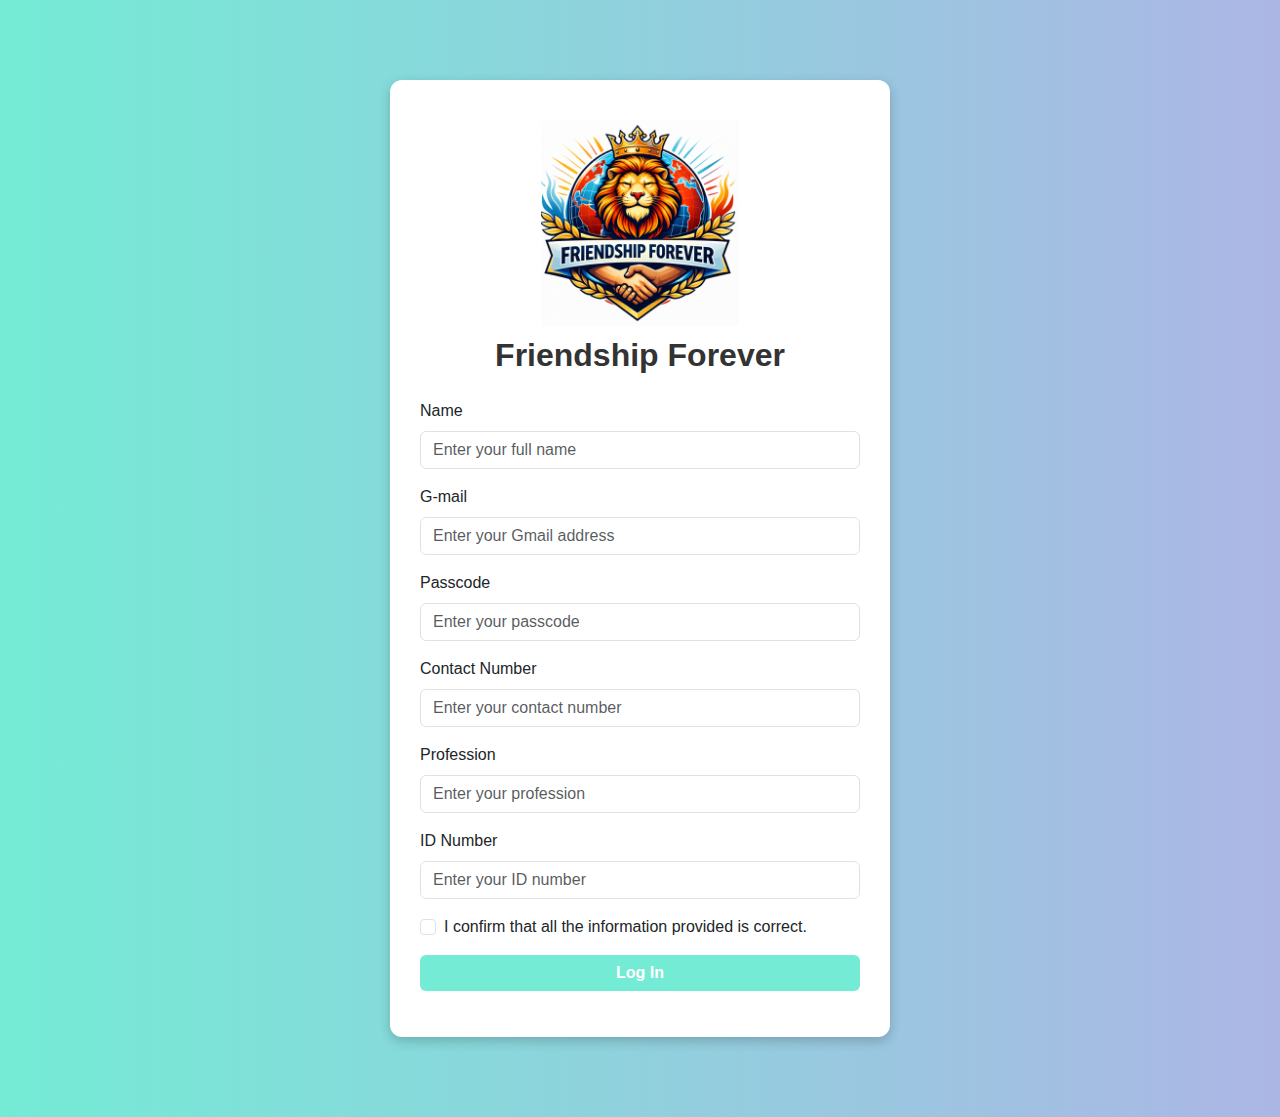
<file: index.html>
<!DOCTYPE html>
<html lang="en">
<head>
  <meta charset="UTF-8">
  <meta name="viewport" content="width=device-width, initial-scale=1">
  <title>Friendship Forever - Login</title>
  <!-- Bootstrap CSS -->
  <link href="https://cdn.jsdelivr.net/npm/bootstrap@5.3.2/dist/css/bootstrap.min.css" rel="stylesheet">
  <style>
    body {
      background: linear-gradient(to right, #74ebd5, #ACB6E5);
      font-family: 'Segoe UI', Tahoma, Geneva, Verdana, sans-serif;
    }
    .login-container {
      max-width: 500px;
      margin: 80px auto;
      background: #fff;
      padding: 30px;
      border-radius: 12px;
      box-shadow: 0 4px 12px rgba(0,0,0,0.2);
    }
    .login-container h2 {
      text-align: center;
      margin-bottom: 25px;
      font-weight: bold;
      color: #333;
    }
    .form-control:focus {
      border-color: #74ebd5;
      box-shadow: 0 0 0 0.2rem rgba(116, 235, 213, 0.25);
    }
    .btn-custom {
      background-color: #74ebd5;
      border: none;
      color: #fff;
      font-weight: bold;
    }
    .btn-custom:hover {
      background-color: #5fd0c0;
    }
    img{
      width: 45%;
      margin: 10px;
    }
    @media (max-width: 1100px) {
      img {
        width: 90%;
      }
    }
  </style>
</head>
<body>

  <div class="login-container">
    <center>
      <img src="Logo.png">
    </center>
    <h2>Friendship Forever</h2>
    <form id="loginForm">
      <div class="mb-3">
        <label for="name" class="form-label">Name</label>
        <input type="text" class="form-control" id="name" placeholder="Enter your full name">
      </div>
      <div class="mb-3">
        <label for="gmail" class="form-label">G-mail</label>
        <input type="email" class="form-control" id="gmail" placeholder="Enter your Gmail address">
      </div>
      <div class="mb-3">
        <label for="passcode" class="form-label">Passcode</label>
        <input type="password" class="form-control" id="passcode" placeholder="Enter your passcode">
      </div>
      <div class="mb-3">
        <label for="contact" class="form-label">Contact Number</label>
        <input type="number" class="form-control" id="contact" placeholder="Enter your contact number">
        <small id="contactMessage" class="text-danger"></small>
      </div>
      <div class="mb-3">
        <label for="profession" class="form-label">Profession</label>
        <input type="text" class="form-control" id="profession" placeholder="Enter your profession">
        <small id="professionMessage" class="text-danger"></small>
      </div>
      <div class="mb-3">
        <label for="idnumber" class="form-label">ID Number</label>
        <input type="number" class="form-control" id="idnumber" placeholder="Enter your ID number">
        <small id="idMessage" class="text-danger"></small>
      </div>
      <div class="form-check mb-3">
        <input class="form-check-input" type="checkbox" id="confirmCheck">
        <label class="form-check-label" for="confirmCheck">
          I confirm that all the information provided is correct.
        </label>
      </div>
      <button type="submit" class="btn btn-custom w-100" id="submitBtn">Log In</button>
    </form>
    <div id="message" class="mt-3 text-center"></div>
  </div>

  <!-- Bootstrap JS -->
  <script src="https://cdn.jsdelivr.net/npm/bootstrap@5.3.2/dist/js/bootstrap.bundle.min.js"></script>
  <script>
    const idInput = document.getElementById("idnumber");
    const idMessage = document.getElementById("idMessage");
    const contactInput = document.getElementById("contact");
    const contactMessage = document.getElementById("contactMessage");
    const professionInput = document.getElementById("profession");
    const professionMessage = document.getElementById("professionMessage");
    const submitBtn = document.getElementById("submitBtn");
    const confirmCheck = document.getElementById("confirmCheck");

    function validateForm() {
      const idValue = idInput.value.trim();
      const contactValue = contactInput.value.trim();
      const professionValue = professionInput.value.trim().toLowerCase();

      // ID validation
      if (idValue === "") {
        idMessage.textContent = "Enter last 5 digits of your PIN";
        submitBtn.disabled = true;
        return false;
      } else if (/^6\d{4}$/.test(idValue)) {
        idMessage.textContent = "";
      } else {
        idMessage.textContent = "You are not allowed to enter! Sorry!";
        submitBtn.disabled = true;
        return false;
      }

      // Contact validation
      if (!/^\d{11}$/.test(contactValue)) {
        contactMessage.textContent = "Contact number must be exactly 11 digits.";
        submitBtn.disabled = true;
        return false;
      } else {
        contactMessage.textContent = "";
      }

      // Profession validation
      if (professionValue !== "student") {
        professionMessage.textContent = "You are not allowed.";
        submitBtn.disabled = true;
        return false;
      } else {
        professionMessage.textContent = "";
      }

      // Checkbox validation
      if (!confirmCheck.checked) {
        submitBtn.disabled = true;
        return false;
      }

      submitBtn.disabled = false;
      return true;
    }

    idInput.addEventListener("input", validateForm);
    contactInput.addEventListener("input", validateForm);
    professionInput.addEventListener("input", validateForm);
    confirmCheck.addEventListener("change", validateForm);

    document.getElementById('loginForm').addEventListener('submit', function(event) {
      event.preventDefault();

      const name = document.getElementById('name').value.trim();
      const gmail = document.getElementById('gmail').value.trim();
      const passcode = document.getElementById('passcode').value.trim();
      const contact = document.getElementById('contact').value.trim();
      const profession = document.getElementById('profession').value.trim().toLowerCase();
      const idnumber = document.getElementById('idnumber').value.trim();

      if (!name || !gmail || !passcode || !contact || !profession || !idnumber) {
        document.getElementById('message').innerHTML = 
          `<div class="alert alert-danger">You must fill in all fields before logging in.</div>`;
        return;
      }

      if (!/^6\d{4}$/.test(idnumber)) {
        document.getElementById('message').innerHTML = 
          `<div class="alert alert-danger">Invalid ID Number. Please follow the instructions.</div>`;
        return;
      }

      if (!/^\d{11}$/.test(contact)) {
        document.getElementById('message').innerHTML = 
          `<div class="alert alert-danger">Contact number must be exactly 11 digits.</div>`;
        return;
      }

      if (profession !== "student") {
        document.getElementById('message').innerHTML = 
          `<div class="alert alert-danger">You are not allowed.</div>`;
        return;
      }

      if (!confirmCheck.checked) {
        document.getElementById('message').innerHTML = 
          `<div class="alert alert-danger">You must confirm that all information is correct before logging in.</div>`;
        return;
      }

      window.location.href = "Main Page.html";
    });
  </script>
</body>
</html>
</file>
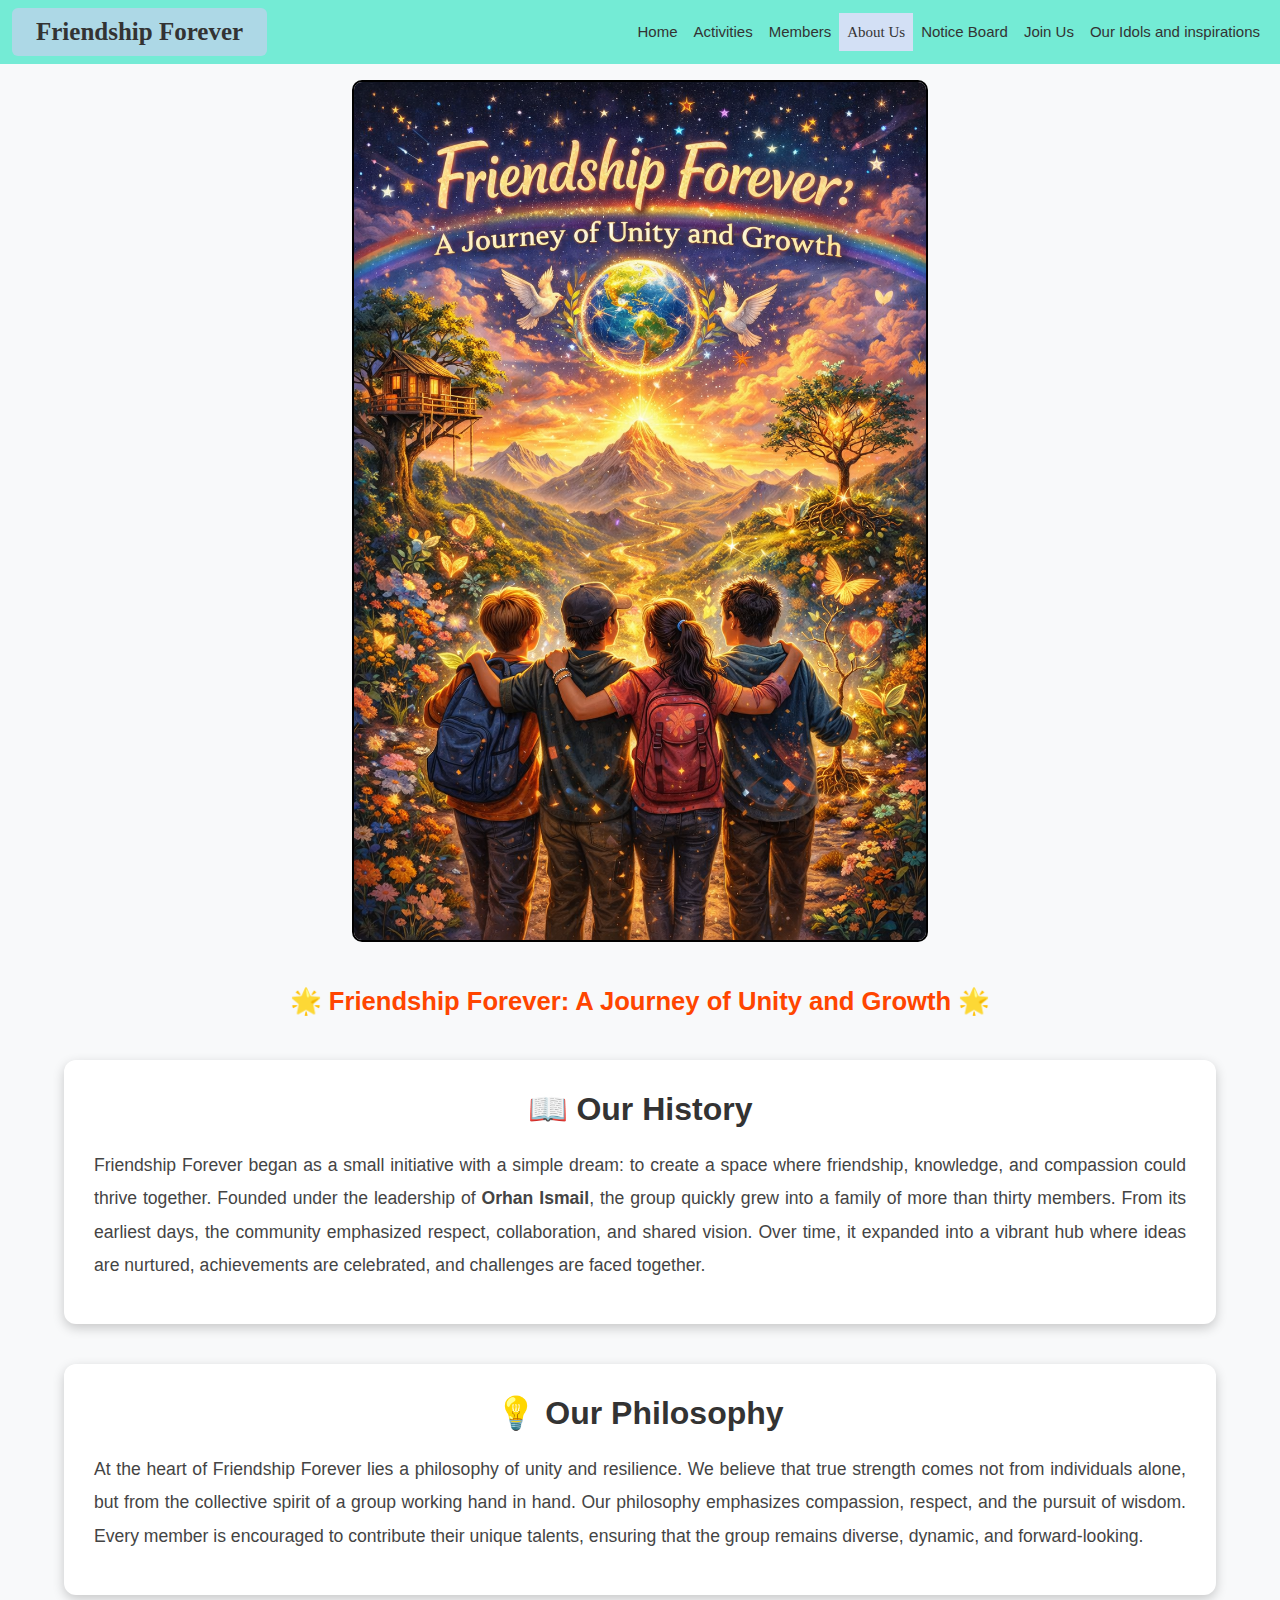
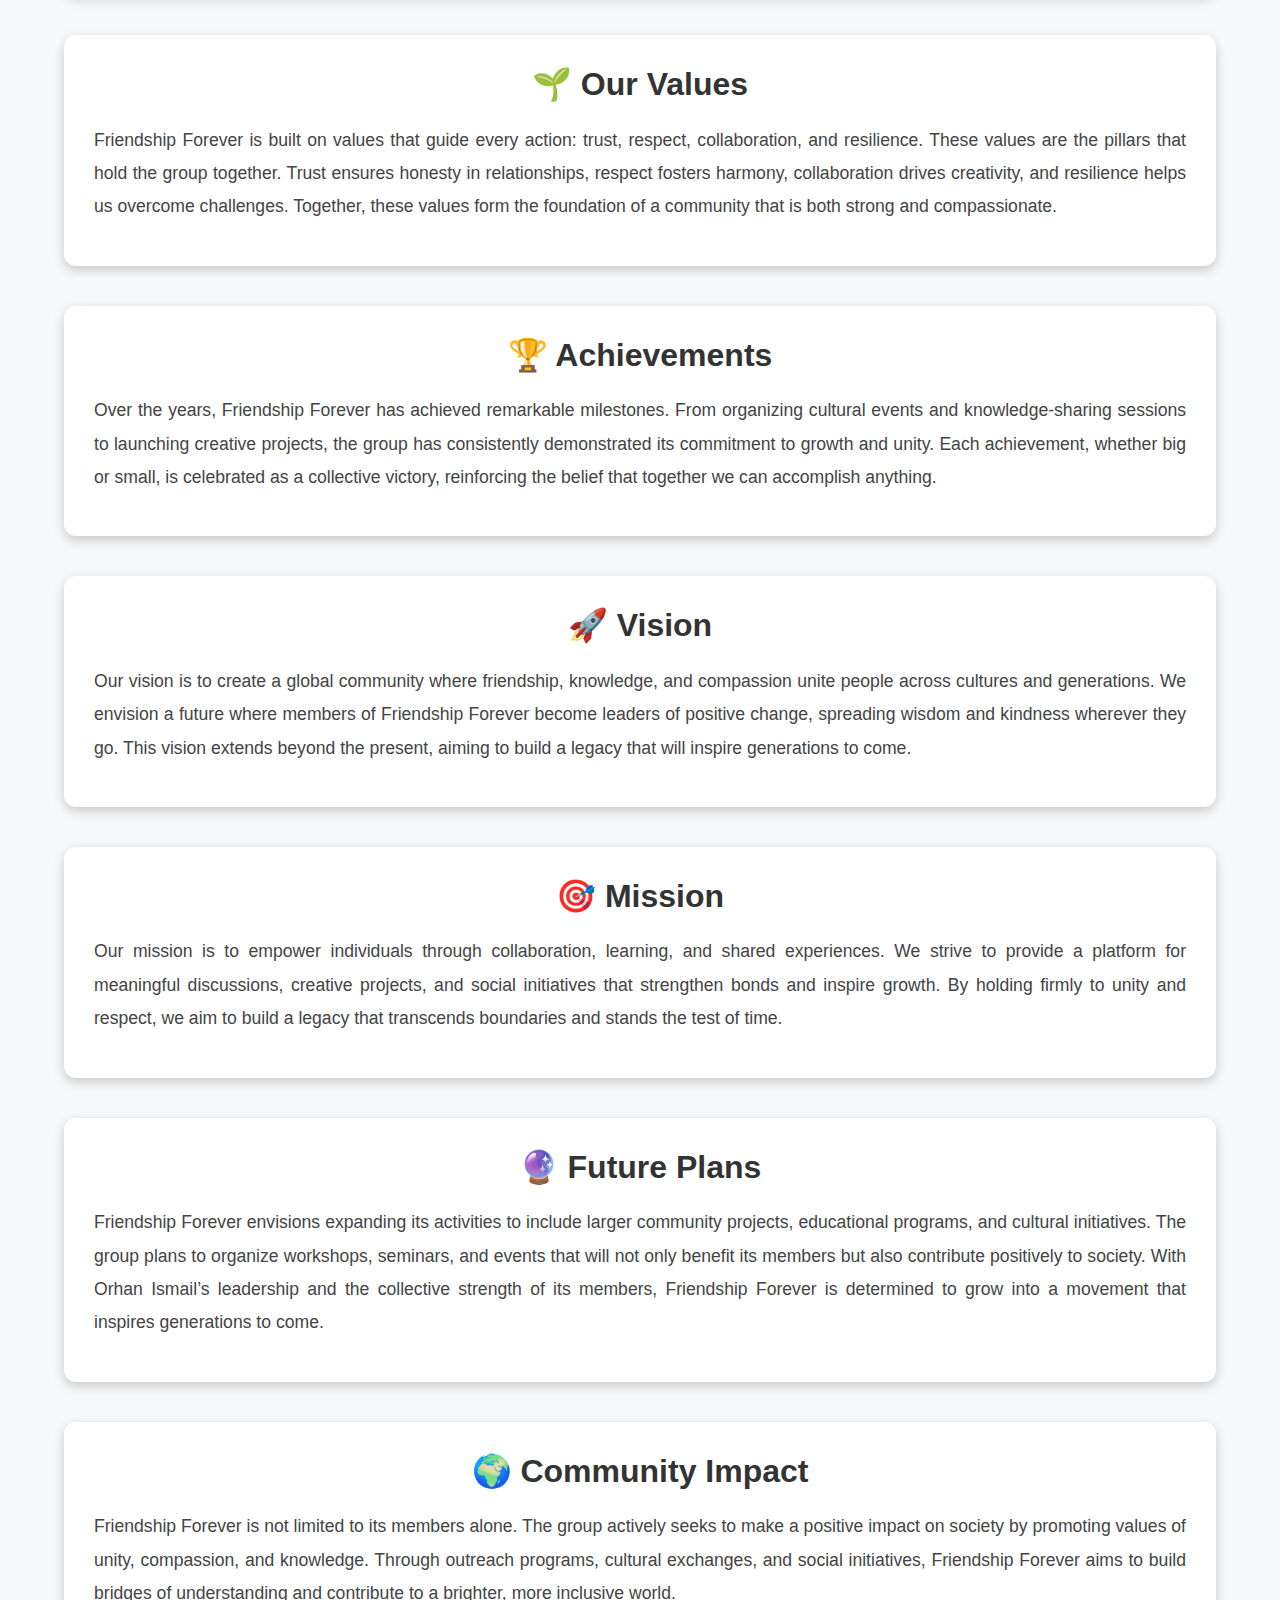
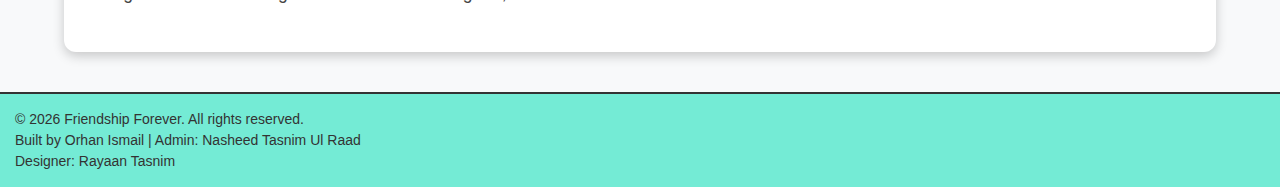
<file: About Us.html>
<!DOCTYPE html>
<html lang="en">
<head>
  <meta charset="UTF-8">
  <meta name="viewport" content="width=device-width, initial-scale=1">
  <title>About Us - Friendship Forever</title>
  <!-- Bootstrap CSS -->
  <link href="https://cdn.jsdelivr.net/npm/bootstrap@5.3.2/dist/css/bootstrap.min.css" rel="stylesheet">
  <link rel="stylesheet" type="text/css" href="style.css">
  <style>
    .section {
      width: 90%;
      margin: 40px auto;
      background: #fff;
      padding: 30px;
      border-radius: 12px;
      box-shadow: 0 4px 12px rgba(0,0,0,0.2);
    }
    .section h2 {
      text-align: center;
      font-weight: bold;
      margin-bottom: 20px;
      color: #333;
    }
    .section p {
      font-size: 1.1rem;
      line-height: 1.9;
      margin-bottom: 12px;
      color: #444;
      text-align: justify;
    }
    @media (max-width: 1100px) {
      .section {
        width: 95%;
      }
    }
    .highlight {
      text-align: center;
      font-size: 1.6rem;
      font-weight: bold;
      color: #FF4500;
      margin: 30px 0;
    }
  </style>
</head>
<body>

  <!-- Navigation Bar -->
  <nav class="navbar navbar-expand-lg">
    <div class="container-fluid">
      <a class="navbar-brand" id="title" href="#">Friendship Forever</a>
      <button class="navbar-toggler" type="button" data-bs-toggle="collapse" 
              data-bs-target="#navbarNav" aria-controls="navbarNav" 
              aria-expanded="false" aria-label="Toggle navigation">
        <span class="navbar-toggler-icon"></span>
      </button>
      <div class="collapse navbar-collapse" id="navbarNav">
        <ul class="navbar-nav ms-auto">
          <li class="nav-item"><a class="nav-link" href="Main Page.html" target="_blank">Home</a></li>
          <li class="nav-item"><a class="nav-link" href="Activities.html" target="_blank">Activities</a></li>
          <li class="nav-item"><a class="nav-link" href="Members.html" target="_blank">Members</a></li>
          <li class="nav-item"><a class="nav-link special" href="About Us.html" target="_blank">About Us</a></li>
          <li class="nav-item"><a class="nav-link" href="Notice Board.html" target="_blank">Notice Board</a></li>
          <li class="nav-item"><a class="nav-link" href="Join Us.html" target="_blank">Join Us</a></li>
          <li class="nav-item"><a class="nav-link" href="Our Idols and inspirations.html" target="_blank">Our Idols and inspirations</a></li>
        </ul>
      </div>
    </div>
  </nav>

  <!-- Highlight -->
  <center>
    <img src="2.png">
  </center>
  <div class="highlight">🌟 Friendship Forever: A Journey of Unity and Growth 🌟</div>

  <!-- History Section -->
  <div class="section">
    <h2>📖 Our History</h2>
    <p>
      Friendship Forever began as a small initiative with a simple dream: to create a space where friendship, knowledge, and compassion could thrive together. Founded under the leadership of <strong>Orhan Ismail</strong>, the group quickly grew into a family of more than thirty members. From its earliest days, the community emphasized respect, collaboration, and shared vision. Over time, it expanded into a vibrant hub where ideas are nurtured, achievements are celebrated, and challenges are faced together.
    </p>
  </div>

  <!-- Philosophy Section -->
  <div class="section">
    <h2>💡 Our Philosophy</h2>
    <p>
      At the heart of Friendship Forever lies a philosophy of unity and resilience. We believe that true strength comes not from individuals alone, but from the collective spirit of a group working hand in hand. Our philosophy emphasizes compassion, respect, and the pursuit of wisdom. Every member is encouraged to contribute their unique talents, ensuring that the group remains diverse, dynamic, and forward-looking.
    </p>
  </div>

  <!-- Values Section -->
  <div class="section">
    <h2>🌱 Our Values</h2>
    <p>
      Friendship Forever is built on values that guide every action: trust, respect, collaboration, and resilience. These values are the pillars that hold the group together. Trust ensures honesty in relationships, respect fosters harmony, collaboration drives creativity, and resilience helps us overcome challenges. Together, these values form the foundation of a community that is both strong and compassionate.
    </p>
  </div>

  <!-- Achievements Section -->
  <div class="section">
    <h2>🏆 Achievements</h2>
    <p>
      Over the years, Friendship Forever has achieved remarkable milestones. From organizing cultural events and knowledge-sharing sessions to launching creative projects, the group has consistently demonstrated its commitment to growth and unity. Each achievement, whether big or small, is celebrated as a collective victory, reinforcing the belief that together we can accomplish anything.
    </p>
  </div>

  <!-- Vision Section -->
  <div class="section">
    <h2>🚀 Vision</h2>
    <p>
      Our vision is to create a global community where friendship, knowledge, and compassion unite people across cultures and generations. We envision a future where members of Friendship Forever become leaders of positive change, spreading wisdom and kindness wherever they go. This vision extends beyond the present, aiming to build a legacy that will inspire generations to come.
    </p>
  </div>

  <!-- Mission Section -->
  <div class="section">
    <h2>🎯 Mission</h2>
    <p>
      Our mission is to empower individuals through collaboration, learning, and shared experiences. We strive to provide a platform for meaningful discussions, creative projects, and social initiatives that strengthen bonds and inspire growth. By holding firmly to unity and respect, we aim to build a legacy that transcends boundaries and stands the test of time.
    </p>
  </div>

  <!-- Future Plans Section -->
  <div class="section">
    <h2>🔮 Future Plans</h2>
    <p>
      Friendship Forever envisions expanding its activities to include larger community projects, educational programs, and cultural initiatives. The group plans to organize workshops, seminars, and events that will not only benefit its members but also contribute positively to society. With Orhan Ismail’s leadership and the collective strength of its members, Friendship Forever is determined to grow into a movement that inspires generations to come.
    </p>
  </div>

  <!-- Community Impact Section -->
  <div class="section">
    <h2>🌍 Community Impact</h2>
    <p>
      Friendship Forever is not limited to its members alone. The group actively seeks to make a positive impact on society by promoting values of unity, compassion, and knowledge. Through outreach programs, cultural exchanges, and social initiatives, Friendship Forever aims to build bridges of understanding and contribute to a brighter, more inclusive world.
    </p>
  </div>

  <!-- Footer -->
  <footer style="background-color:#74ebd5; padding:15px; text-align:center; margin-top:40px; border-top:2px solid #333;">
    <p style="margin:0; font-size:14px; color:#333;">
      © 2026 Friendship Forever. All rights reserved. <br>
      Built by Orhan Ismail | Admin: Nasheed Tasnim Ul Raad <br>
      Designer: Rayaan Tasnim
    </p>
  </footer>

  <!-- Bootstrap JS -->
  <script src="https://cdn.jsdelivr.net/npm/bootstrap@5.3.2/dist/js/bootstrap.bundle.min.js"></script>
</body>
</html>
</file>
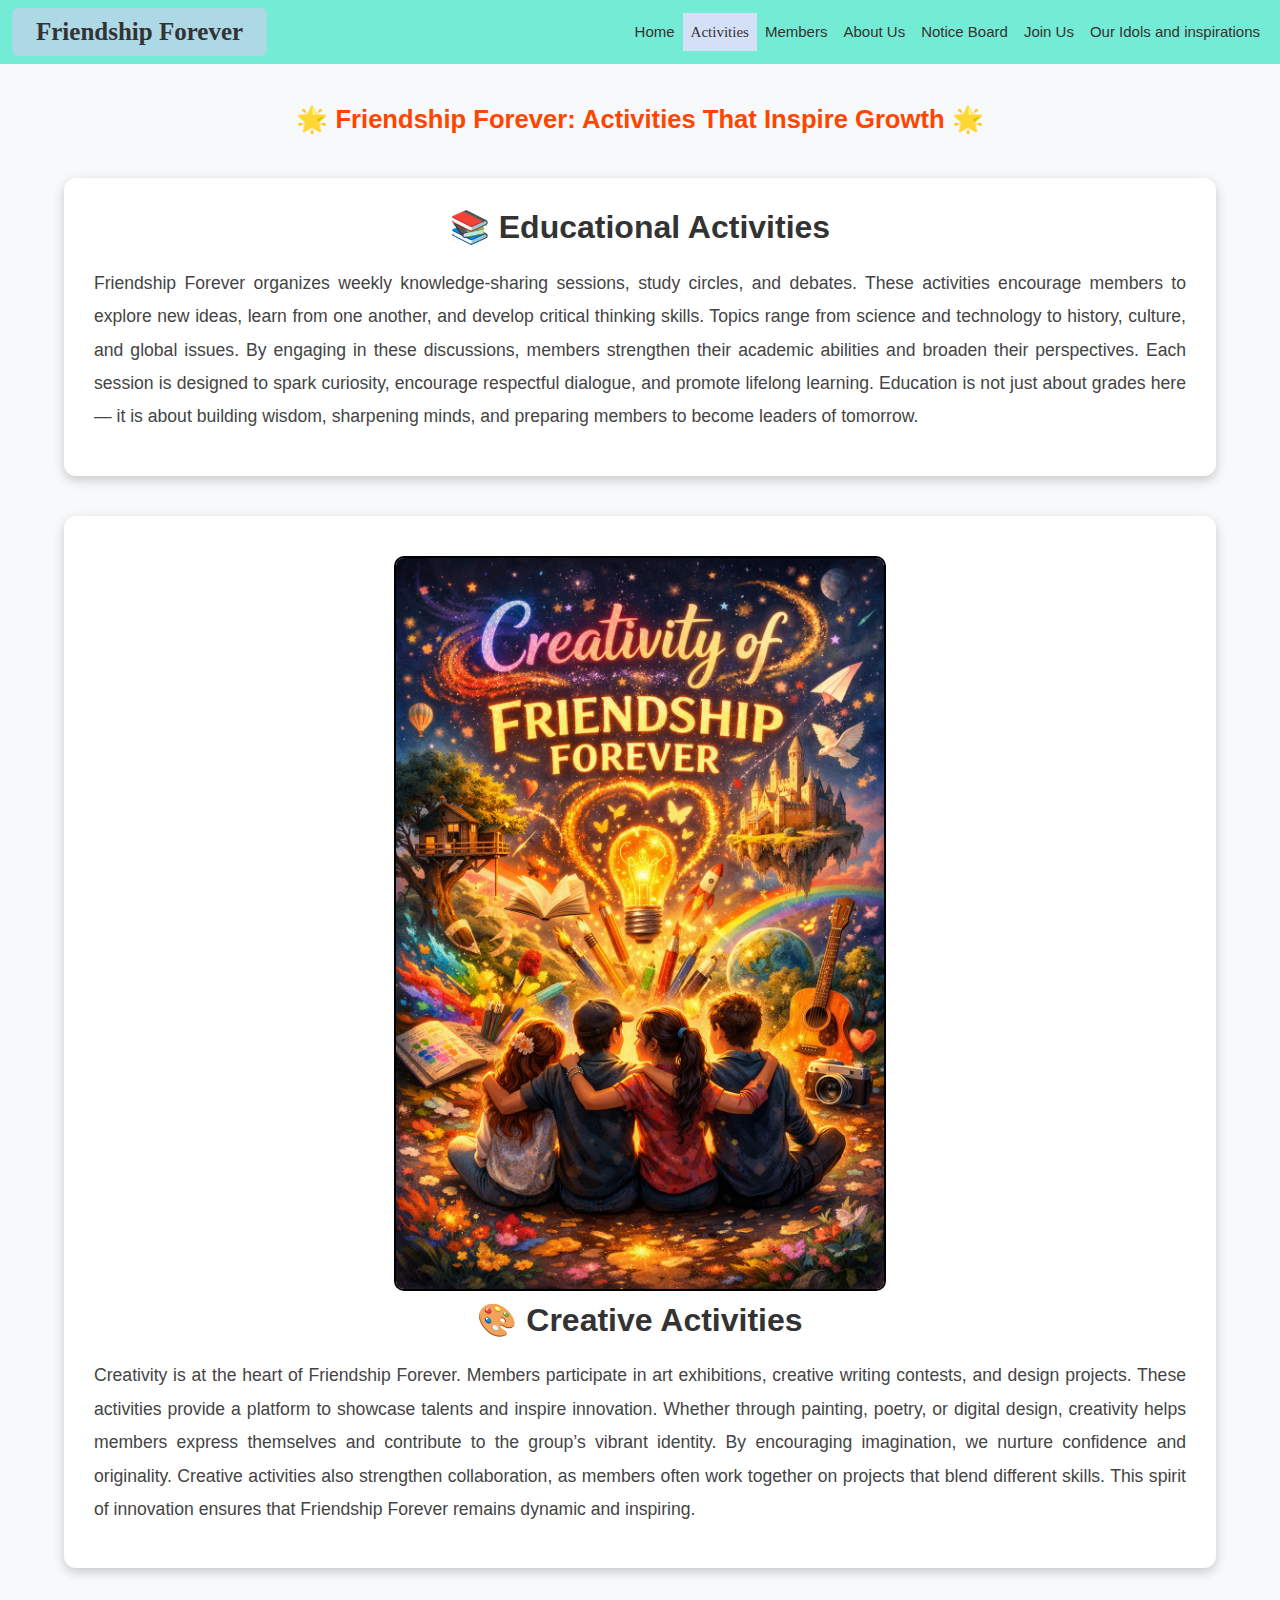
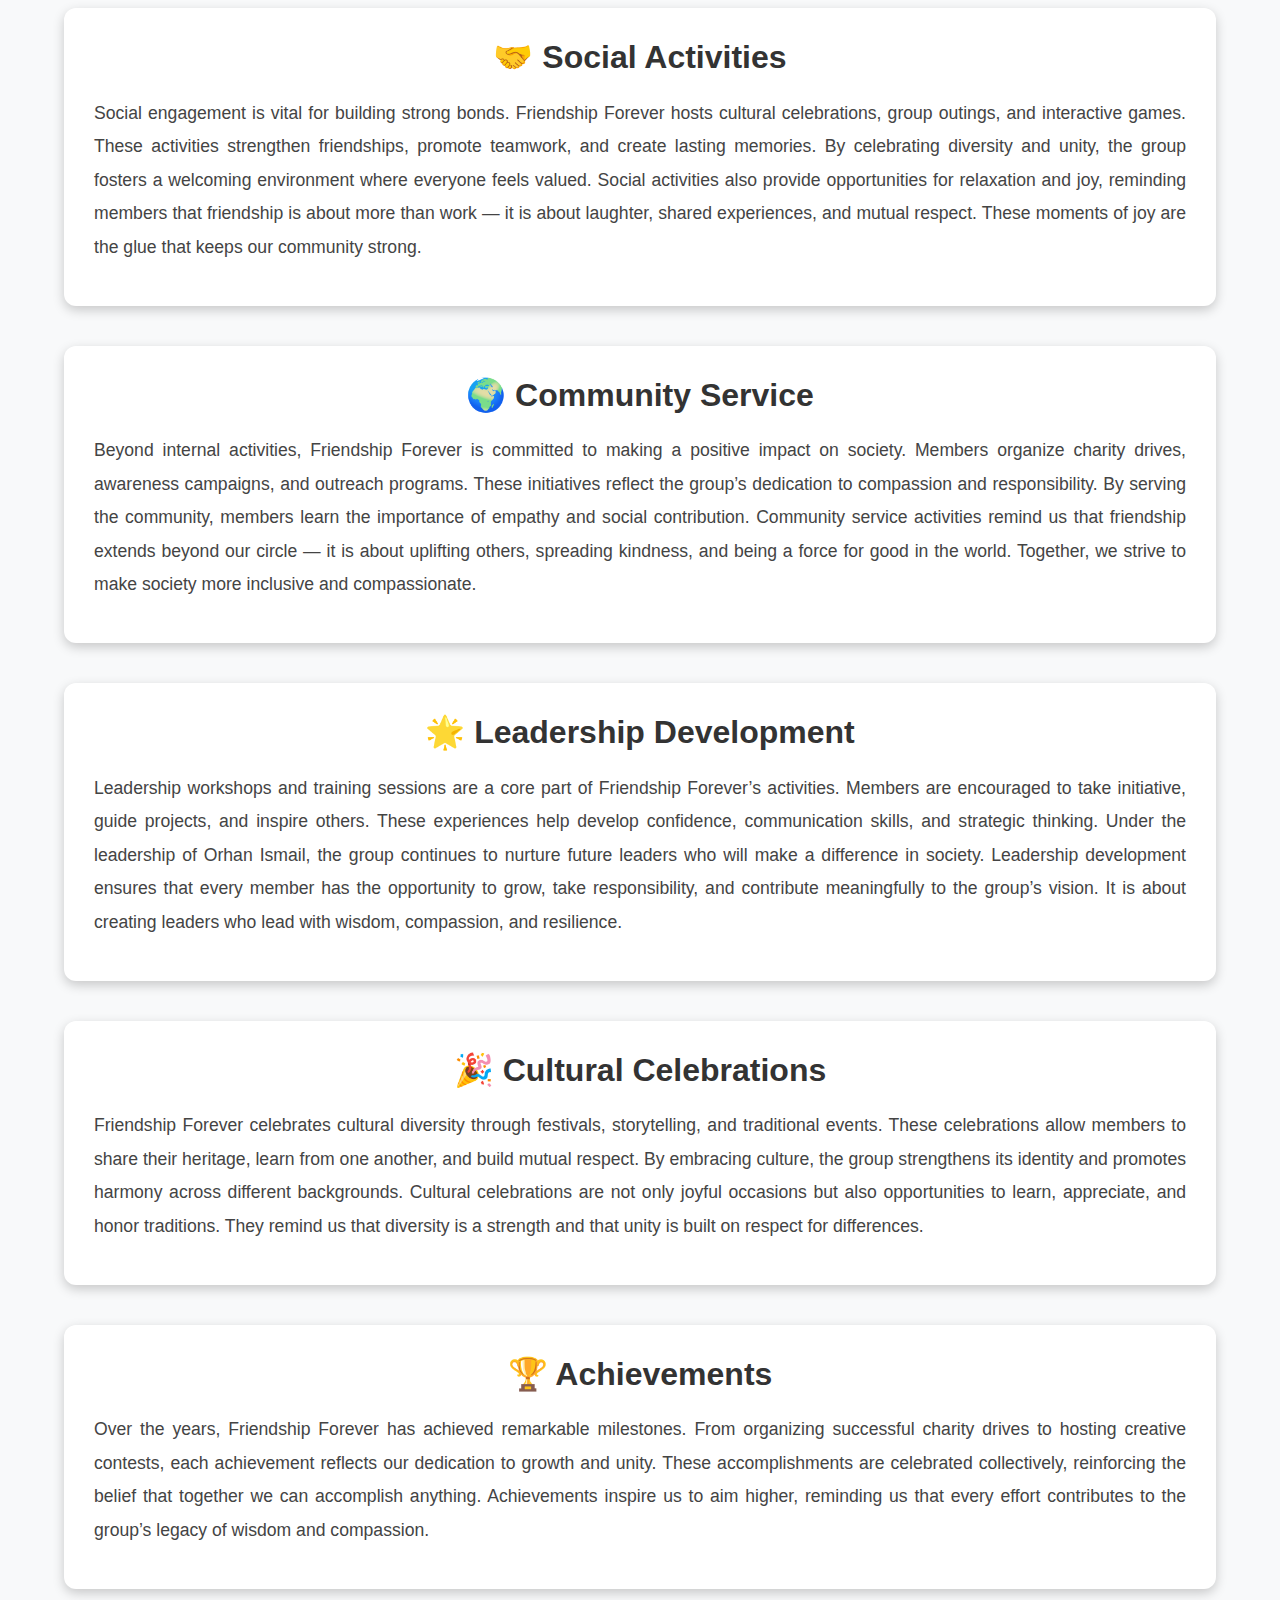
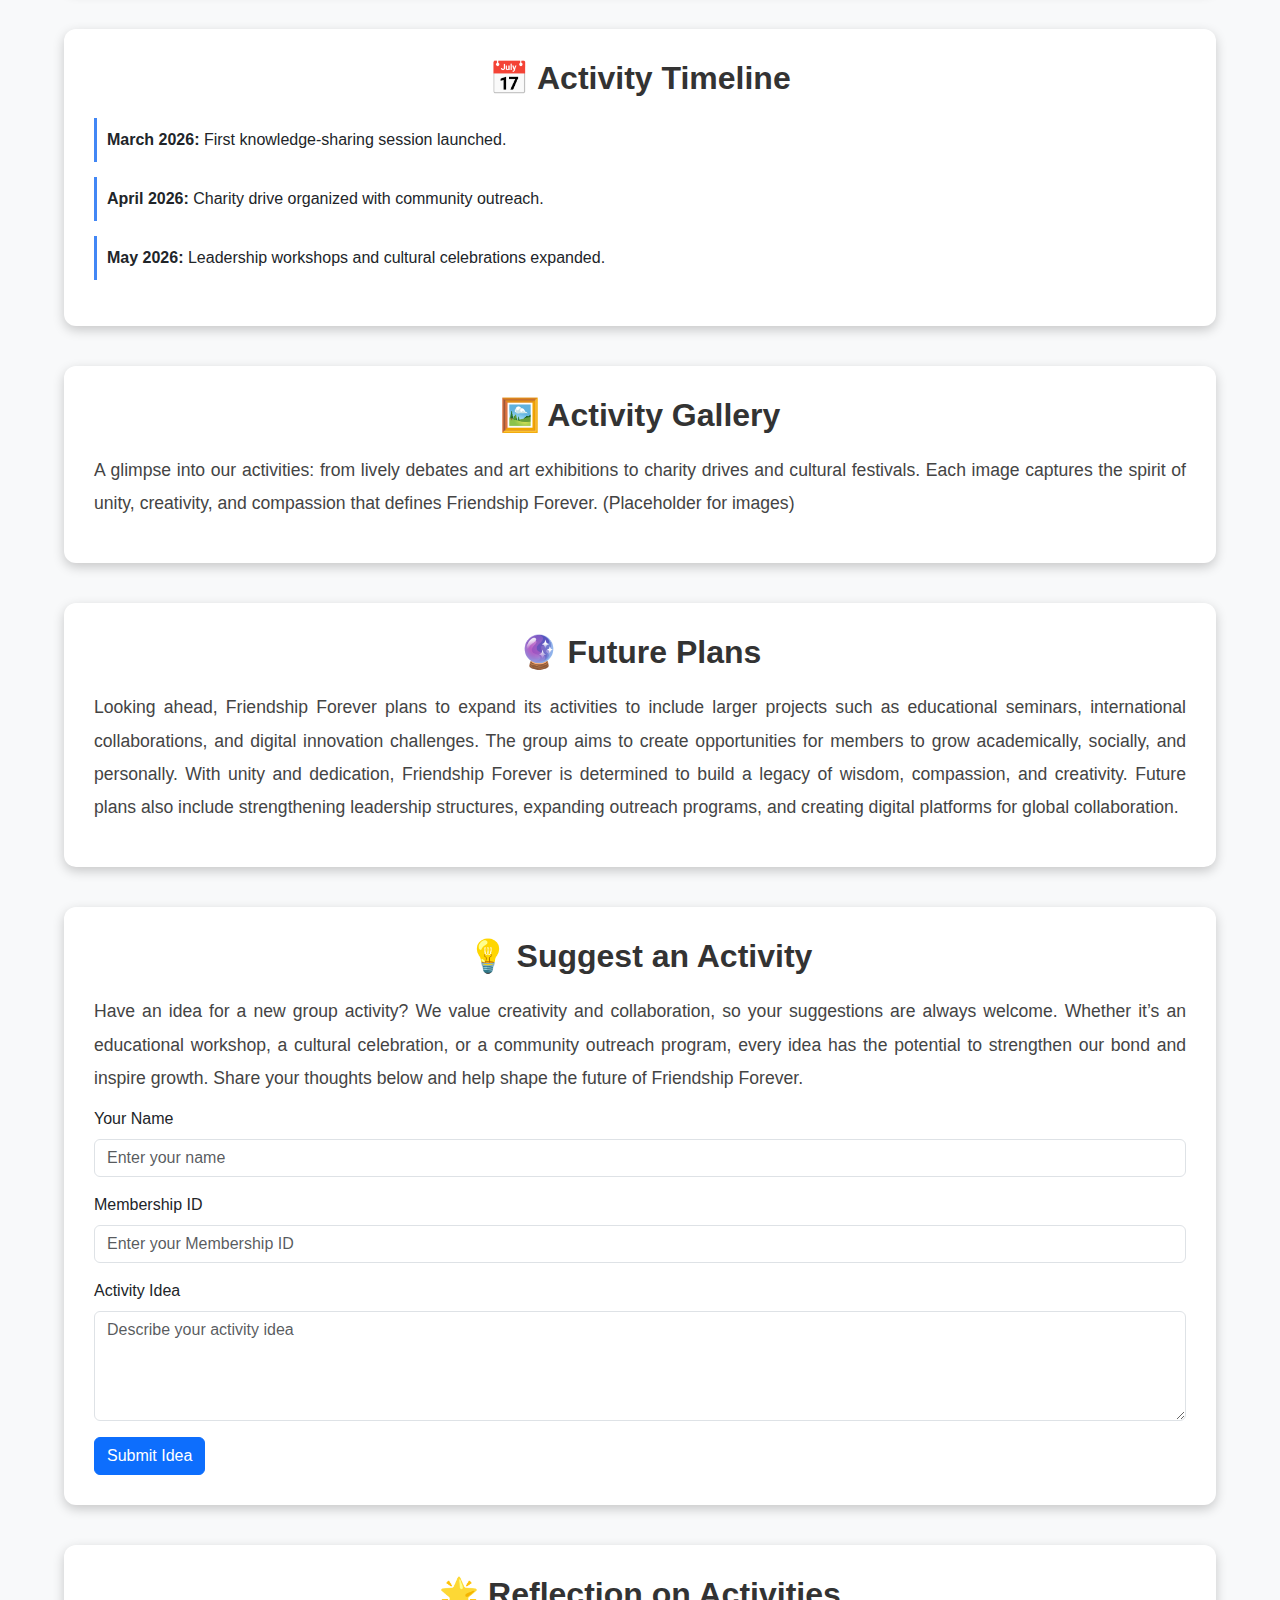
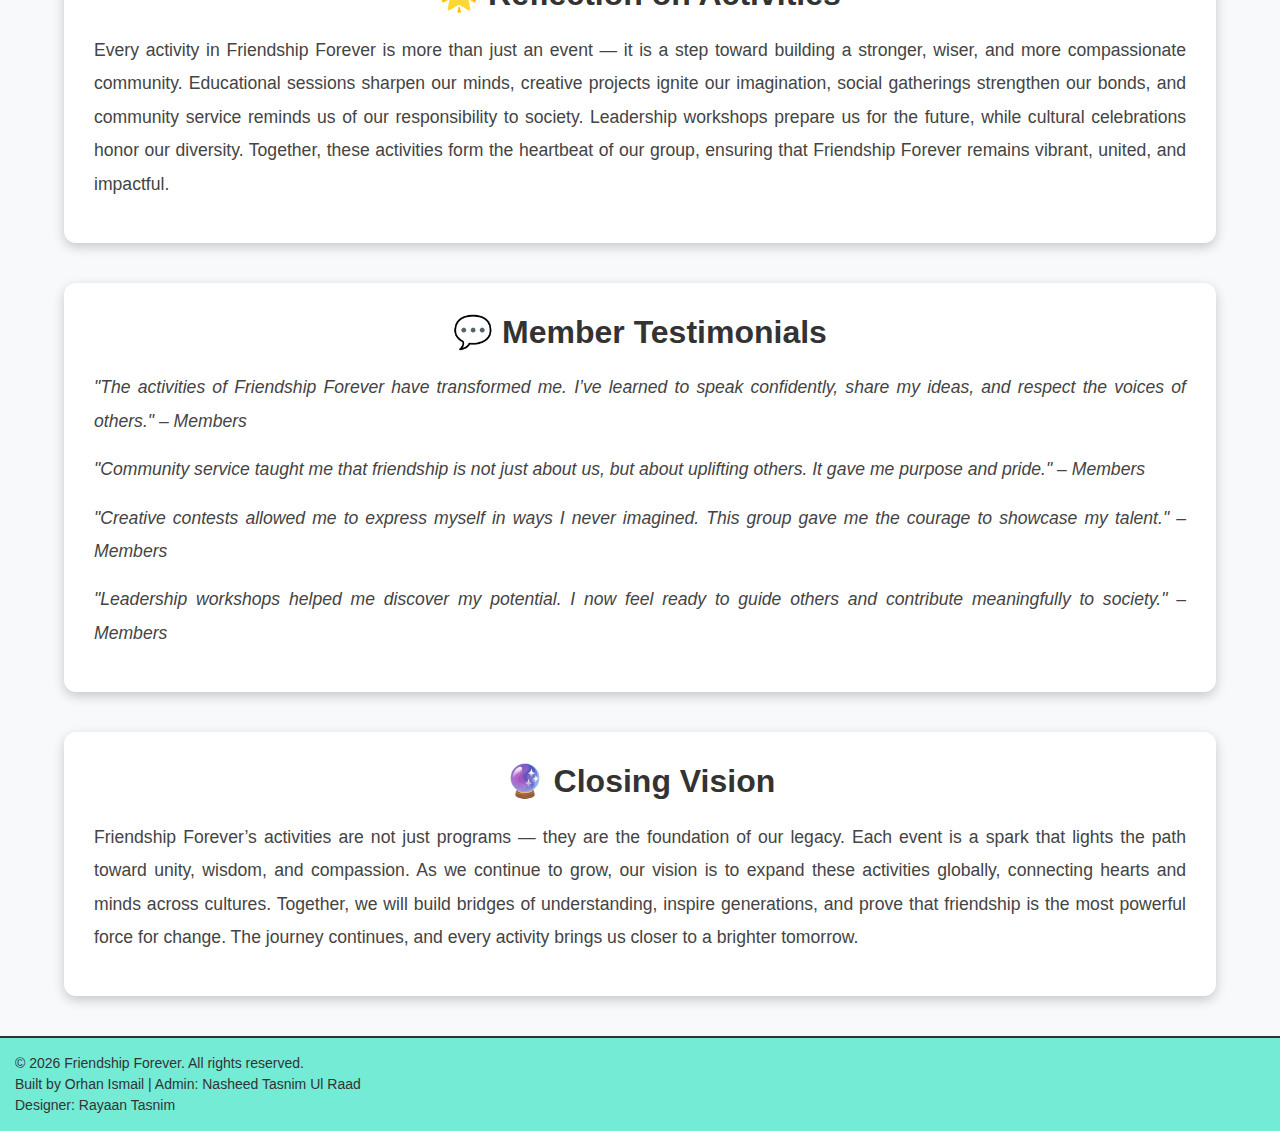
<file: Activities.html>
<!DOCTYPE html>
<html lang="en">
<head>
  <meta charset="UTF-8">
  <meta name="viewport" content="width=device-width, initial-scale=1">
  <title>Activities - Friendship Forever</title>
  <!-- Bootstrap CSS -->
  <link href="https://cdn.jsdelivr.net/npm/bootstrap@5.3.2/dist/css/bootstrap.min.css" rel="stylesheet">
  <link rel="stylesheet" type="text/css" href="style.css">
  <style>
    .section {
      width: 90%;
      margin: 40px auto;
      background: #fff;
      padding: 30px;
      border-radius: 12px;
      box-shadow: 0 4px 12px rgba(0,0,0,0.2);
    }
    .section h2 {
      text-align: center;
      font-weight: bold;
      margin-bottom: 20px;
      color: #333;
    }
    .section p {
      font-size: 1.1rem;
      line-height: 1.9;
      margin-bottom: 12px;
      color: #444;
      text-align: justify;
    }
    @media (max-width: 1100px) {
      .section {
        width: 95%;
      }
    }
    .highlight {
      text-align: center;
      font-size: 1.6rem;
      font-weight: bold;
      color: #FF4500;
      margin: 30px 0;
    }
    .timeline {
      list-style: none;
      padding: 0;
    }
    .timeline li {
      margin: 15px 0;
      padding: 10px;
      border-left: 3px solid #4287f5;
    }
  </style>
</head>
<body>

  <!-- Navigation Bar -->
  <nav class="navbar navbar-expand-lg">
    <div class="container-fluid">
      <a class="navbar-brand" id="title" href="#">Friendship Forever</a>
      <button class="navbar-toggler" type="button" data-bs-toggle="collapse" 
              data-bs-target="#navbarNav" aria-controls="navbarNav" 
              aria-expanded="false" aria-label="Toggle navigation">
        <span class="navbar-toggler-icon"></span>
      </button>
      <div class="collapse navbar-collapse" id="navbarNav">
        <ul class="navbar-nav ms-auto">
          <li class="nav-item"><a class="nav-link" href="Main Page.html" target="_blank">Home</a></li>
          <li class="nav-item"><a class="nav-link special" href="Activities.html" target="_blank">Activities</a></li>
          <li class="nav-item"><a class="nav-link" href="Members.html" target="_blank">Members</a></li>
          <li class="nav-item"><a class="nav-link" href="About Us.html" target="_blank">About Us</a></li>
          <li class="nav-item"><a class="nav-link" href="Notice Board.html" target="_blank">Notice Board</a></li>
          <li class="nav-item"><a class="nav-link" href="Join Us.html" target="_blank">Join Us</a></li>
          <li class="nav-item"><a class="nav-link" href="Our Idols and inspirations.html" target="_blank">Our Idols and inspirations</a></li>
        </ul>
      </div>
    </div>
  </nav>

  <!-- Highlight -->
  <div class="highlight">🌟 Friendship Forever: Activities That Inspire Growth 🌟</div>

  <!-- Educational Activities -->
  <div class="section">
    <h2>📚 Educational Activities</h2>
    <p>
      Friendship Forever organizes weekly knowledge-sharing sessions, study circles, and debates. These activities encourage members to explore new ideas, learn from one another, and develop critical thinking skills. Topics range from science and technology to history, culture, and global issues. By engaging in these discussions, members strengthen their academic abilities and broaden their perspectives. Each session is designed to spark curiosity, encourage respectful dialogue, and promote lifelong learning. Education is not just about grades here — it is about building wisdom, sharpening minds, and preparing members to become leaders of tomorrow.
    </p>
  </div>

  <!-- Creative Activities -->
  <div class="section">
    <center>
      <img src="Creativity.png">
    </center>

    <h2>🎨 Creative Activities</h2>
    <p>
      Creativity is at the heart of Friendship Forever. Members participate in art exhibitions, creative writing contests, and design projects. These activities provide a platform to showcase talents and inspire innovation. Whether through painting, poetry, or digital design, creativity helps members express themselves and contribute to the group’s vibrant identity. By encouraging imagination, we nurture confidence and originality. Creative activities also strengthen collaboration, as members often work together on projects that blend different skills. This spirit of innovation ensures that Friendship Forever remains dynamic and inspiring.
    </p>
  </div>

  <!-- Social Activities -->
  <div class="section">
    <h2>🤝 Social Activities</h2>
    <p>
      Social engagement is vital for building strong bonds. Friendship Forever hosts cultural celebrations, group outings, and interactive games. These activities strengthen friendships, promote teamwork, and create lasting memories. By celebrating diversity and unity, the group fosters a welcoming environment where everyone feels valued. Social activities also provide opportunities for relaxation and joy, reminding members that friendship is about more than work — it is about laughter, shared experiences, and mutual respect. These moments of joy are the glue that keeps our community strong.
    </p>
  </div>

  <!-- Community Service -->
  <div class="section">
    <h2>🌍 Community Service</h2>
    <p>
      Beyond internal activities, Friendship Forever is committed to making a positive impact on society. Members organize charity drives, awareness campaigns, and outreach programs. These initiatives reflect the group’s dedication to compassion and responsibility. By serving the community, members learn the importance of empathy and social contribution. Community service activities remind us that friendship extends beyond our circle — it is about uplifting others, spreading kindness, and being a force for good in the world. Together, we strive to make society more inclusive and compassionate.
    </p>
  </div>

  <!-- Leadership Development -->
  <div class="section">
    <h2>🌟 Leadership Development</h2>
    <p>
      Leadership workshops and training sessions are a core part of Friendship Forever’s activities. Members are encouraged to take initiative, guide projects, and inspire others. These experiences help develop confidence, communication skills, and strategic thinking. Under the leadership of Orhan Ismail, the group continues to nurture future leaders who will make a difference in society. Leadership development ensures that every member has the opportunity to grow, take responsibility, and contribute meaningfully to the group’s vision. It is about creating leaders who lead with wisdom, compassion, and resilience.
    </p>
  </div>

  <!-- Cultural Celebrations -->
  <div class="section">
    <h2>🎉 Cultural Celebrations</h2>
    <p>
      Friendship Forever celebrates cultural diversity through festivals, storytelling, and traditional events. These celebrations allow members to share their heritage, learn from one another, and build mutual respect. By embracing culture, the group strengthens its identity and promotes harmony across different backgrounds. Cultural celebrations are not only joyful occasions but also opportunities to learn, appreciate, and honor traditions. They remind us that diversity is a strength and that unity is built on respect for differences.
    </p>
  </div>

  <!-- Achievements Section -->
  <div class="section">
    <h2>🏆 Achievements</h2>
    <p>
      Over the years, Friendship Forever has achieved remarkable milestones. From organizing successful charity drives to hosting creative contests, each achievement reflects our dedication to growth and unity. These accomplishments are celebrated collectively, reinforcing the belief that together we can accomplish anything. Achievements inspire us to aim higher, reminding us that every effort contributes to the group’s legacy of wisdom and compassion.
    </p>
  </div>

  <!-- Timeline Section -->
  <div class="section">
    <h2>📅 Activity Timeline</h2>
    <ul class="timeline">
      <li><strong>March 2026:</strong> First knowledge-sharing session launched.</li>
      <li><strong>April 2026:</strong> Charity drive organized with community outreach.</li>
      <li><strong>May 2026:</strong> Leadership workshops and cultural celebrations expanded.</li>
    </ul>
  </div>

  <!-- Gallery Section -->
  <div class="section">
    <h2>🖼️ Activity Gallery</h2>
    <p>
      A glimpse into our activities: from lively debates and art exhibitions to charity drives and cultural festivals. Each image captures the spirit of unity, creativity, and compassion that defines Friendship Forever. (Placeholder for images)
    </p>
  </div>

  <!-- Future Plans -->
  <div class="section">
    <h2>🔮 Future Plans</h2>
    <p>
      Looking ahead, Friendship Forever plans to expand its activities to include larger projects such as educational seminars, international collaborations, and digital innovation challenges. The group aims to create opportunities for members to grow academically, socially, and personally. With unity and dedication, Friendship Forever is determined to build a legacy of wisdom, compassion, and creativity. Future plans also include strengthening leadership structures, expanding outreach programs, and creating digital platforms for global collaboration.
    </p>
  </div>

    <!-- Interactive Section -->
<div class="section">
  <h2>💡 Suggest an Activity</h2>
  <p>
    Have an idea for a new group activity? We value creativity and collaboration, so your suggestions
    are always welcome. Whether it’s an educational workshop, a cultural celebration, or a community
    outreach program, every idea has the potential to strengthen our bond and inspire growth.
    Share your thoughts below and help shape the future of Friendship Forever.
  </p>
  <form id="activityForm">
    <div class="mb-3">
      <label for="name" class="form-label">Your Name</label>
      <input type="text" class="form-control" id="name" placeholder="Enter your name">
    </div>
    <div class="mb-3">
      <label for="membership" class="form-label">Membership ID</label>
      <input type="number" class="form-control" id="membership" placeholder="Enter your Membership ID">
      <small id="membershipMsg" style="color:red;"></small>
    </div>
    <div class="mb-3">
      <label for="activity" class="form-label">Activity Idea</label>
      <textarea class="form-control" id="activity" rows="4" placeholder="Describe your activity idea"></textarea>
    </div>
    <button type="submit" class="btn btn-primary" id="submitBtn">Submit Idea</button>
    <p id="errorMsg" style="color:red; margin-top:10px; display:none;">
      ⚠️ Please fill in all fields before submitting.
    </p>
  </form>
</div>

  <!-- Reflection Section -->
  <div class="section">
    <h2>🌟 Reflection on Activities</h2>
    <p>
      Every activity in Friendship Forever is more than just an event — it is a step toward building
      a stronger, wiser, and more compassionate community. Educational sessions sharpen our minds,
      creative projects ignite our imagination, social gatherings strengthen our bonds, and community
      service reminds us of our responsibility to society. Leadership workshops prepare us for the
      future, while cultural celebrations honor our diversity. Together, these activities form the
      heartbeat of our group, ensuring that Friendship Forever remains vibrant, united, and impactful.
    </p>
  </div>

  <!-- Testimonials Section -->
  <div class="section">
    <h2>💬 Member Testimonials</h2>
    <p class="quote">
      "The activities of Friendship Forever have transformed me. I’ve learned to speak confidently,
      share my ideas, and respect the voices of others." – Members
    </p>
    <p class="quote">
      "Community service taught me that friendship is not just about us, but about uplifting others.
      It gave me purpose and pride." – Members
    </p>
    <p class="quote">
      "Creative contests allowed me to express myself in ways I never imagined. This group gave me
      the courage to showcase my talent." – Members
    </p>
    <p class="quote">
      "Leadership workshops helped me discover my potential. I now feel ready to guide others and
      contribute meaningfully to society." – Members
    </p>
  </div>

  <!-- Closing Vision Section -->
  <div class="section">
    <h2>🔮 Closing Vision</h2>
    <p>
      Friendship Forever’s activities are not just programs — they are the foundation of our legacy.
      Each event is a spark that lights the path toward unity, wisdom, and compassion. As we continue
      to grow, our vision is to expand these activities globally, connecting hearts and minds across
      cultures. Together, we will build bridges of understanding, inspire generations, and prove that
      friendship is the most powerful force for change. The journey continues, and every activity
      brings us closer to a brighter tomorrow.
    </p>
  </div>

  <!-- Footer -->
  <footer style="background-color:#74ebd5; padding:15px; text-align:center; margin-top:40px; border-top:2px solid #333;">
    <p style="margin:0; font-size:14px; color:#333;">
      © 2026 Friendship Forever. All rights reserved. <br>
      Built by Orhan Ismail | Admin: Nasheed Tasnim Ul Raad <br>
      Designer: Rayaan Tasnim
    </p>
  </footer>

  <!-- Bootstrap JS -->
  <script src="https://cdn.jsdelivr.net/npm/bootstrap@5.3.2/dist/js/bootstrap.bundle.min.js"></script>

<script>
  document.getElementById("activityForm").addEventListener("submit", function(event) {
    event.preventDefault(); // prevent default form submission

    const name = document.getElementById("name").value.trim();
    const activity = document.getElementById("activity").value.trim();
    const membership = document.getElementById("membership").value.trim();
    const errorMsg = document.getElementById("errorMsg");
    const membershipMsg = document.getElementById("membershipMsg");

    // Step 1: Check name and activity first
    if (name === "" || activity === "") {
      errorMsg.style.display = "block"; // show error message
      membershipMsg.textContent = "";   // clear membership message if any
      return;
    } else {
      errorMsg.style.display = "none"; // hide error message
    }

    // Step 2: Check membership ID validity
    if (!/^5\d{5}$/.test(membership)) {
      membershipMsg.textContent = "You are not a member. So, you can't share your idea. Sorry!";
      return;
    } else {
      membershipMsg.textContent = ""; // clear membership error if valid
    }

    // Step 3: If all checks pass, redirect
    window.location.href = "Submit.html";
  });
</script>
</body>
</html>
</file>
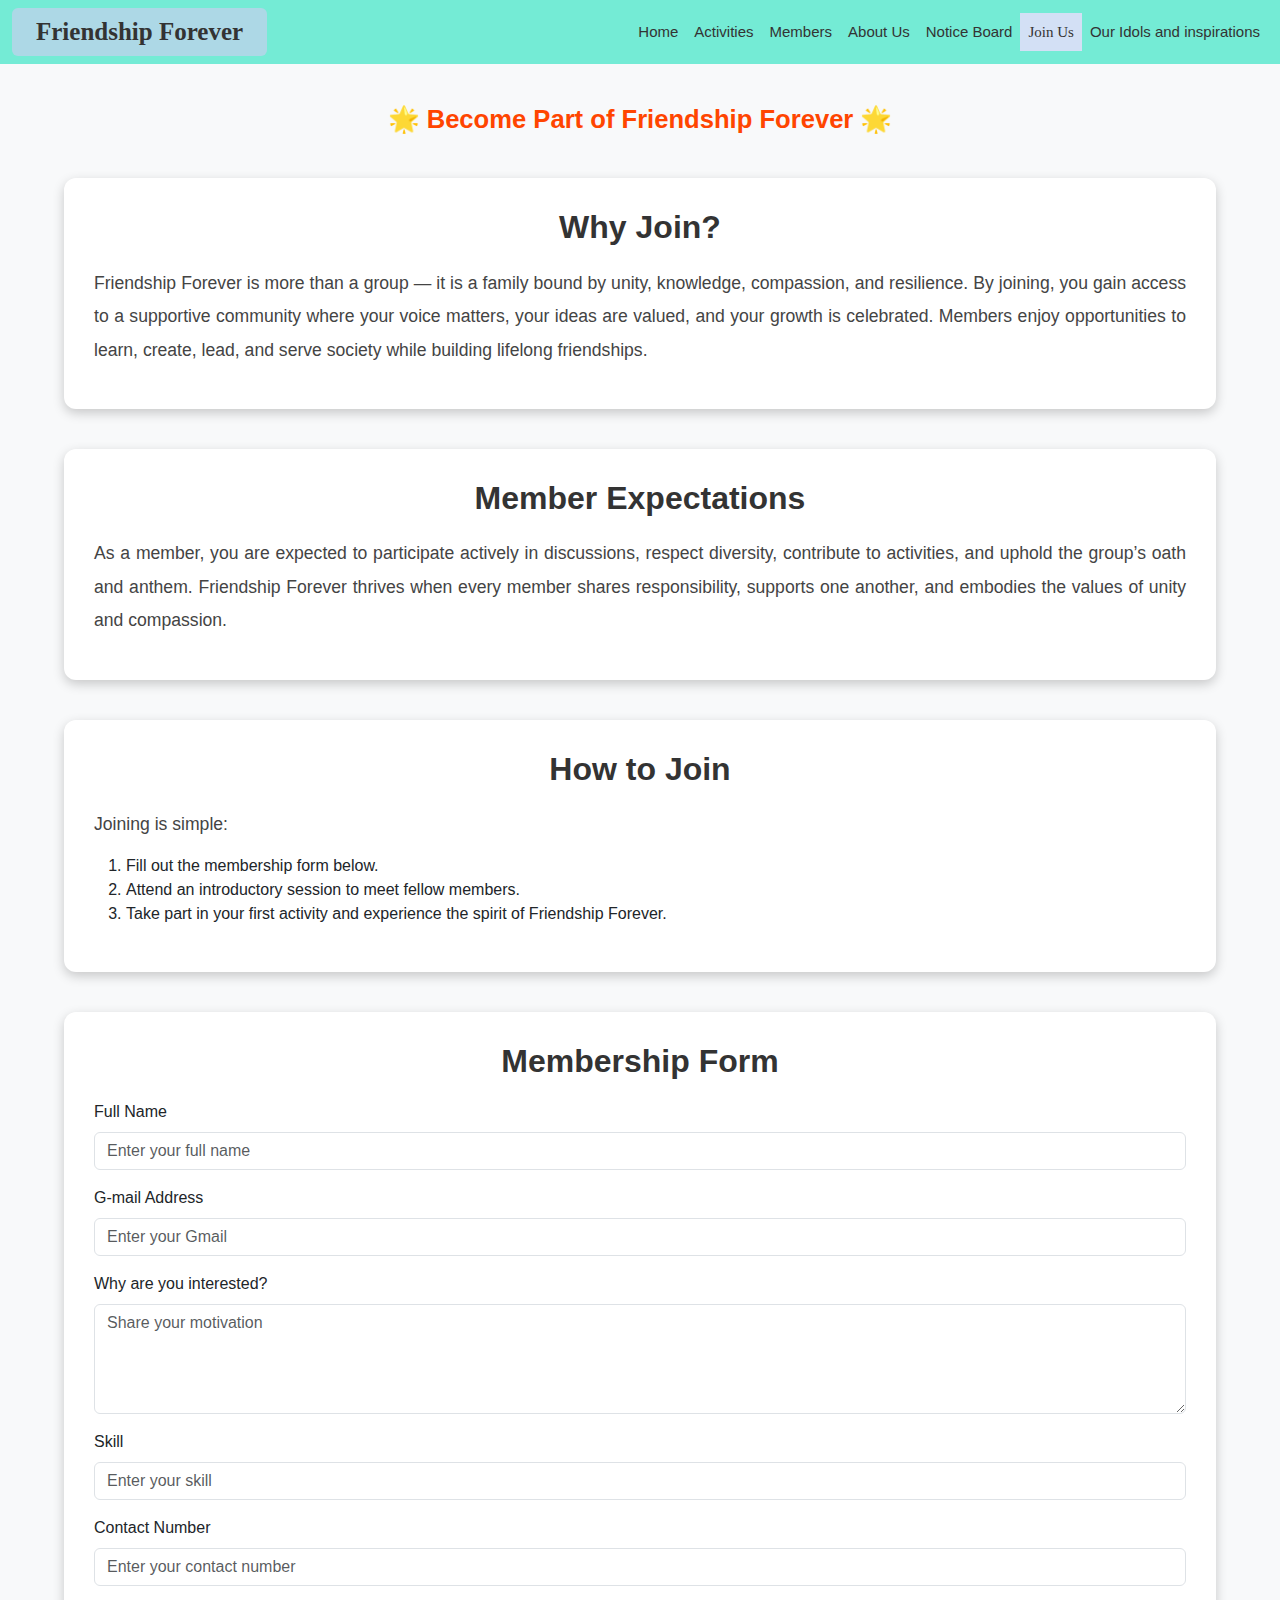
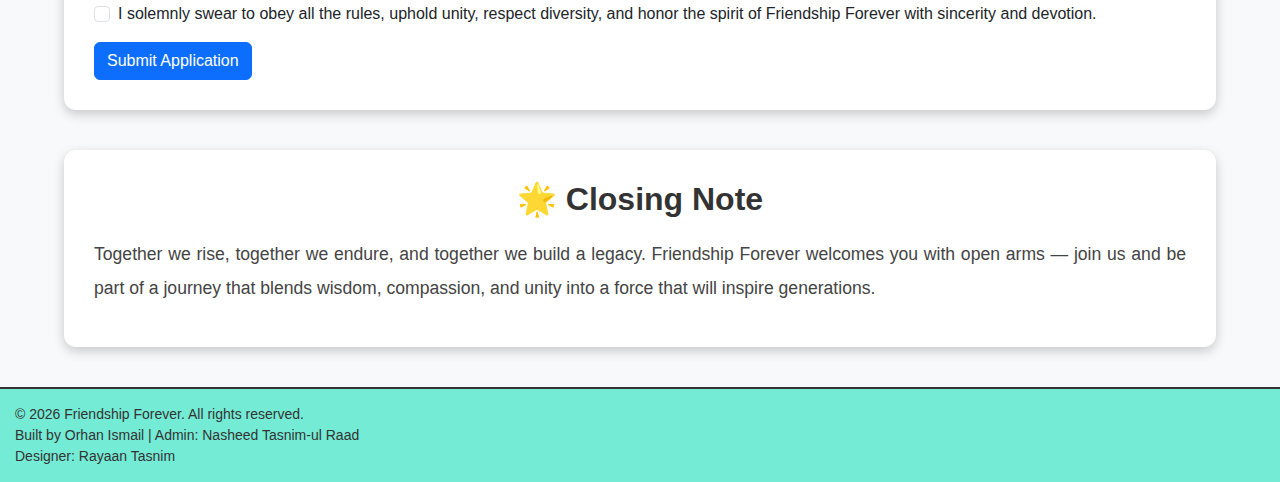
<file: Join Us.html>
<!DOCTYPE html>
<html lang="en">
<head>
  <meta charset="UTF-8">
  <meta name="viewport" content="width=device-width, initial-scale=1">
  <title>Join Us - Friendship Forever</title>
  <!-- Bootstrap CSS -->
  <link href="https://cdn.jsdelivr.net/npm/bootstrap@5.3.2/dist/css/bootstrap.min.css" rel="stylesheet">
  <link rel="stylesheet" type="text/css" href="style.css">
  <style>
    .section {
      width: 90%;
      margin: 40px auto;
      background: #fff;
      padding: 30px;
      border-radius: 12px;
      box-shadow: 0 4px 12px rgba(0,0,0,0.2);
    }
    .section h2 {
      text-align: center;
      font-weight: bold;
      margin-bottom: 20px;
      color: #333;
    }
    .section p {
      font-size: 1.1rem;
      line-height: 1.9;
      margin-bottom: 12px;
      color: #444;
      text-align: justify;
    }
    .highlight {
      text-align: center;
      font-size: 1.6rem;
      font-weight: bold;
      color: #FF4500;
      margin: 30px 0;
    }
    @media (max-width: 1100px) {
      .section {
        width: 95%;
      }
    }
  </style>
</head>
<body>

  <!-- Navigation Bar -->
  <nav class="navbar navbar-expand-lg">
    <div class="container-fluid">
      <a class="navbar-brand" id="title" href="#">Friendship Forever</a>
      <button class="navbar-toggler" type="button" data-bs-toggle="collapse" 
              data-bs-target="#navbarNav" aria-controls="navbarNav" 
              aria-expanded="false" aria-label="Toggle navigation">
        <span class="navbar-toggler-icon"></span>
      </button>
      <div class="collapse navbar-collapse" id="navbarNav">
        <ul class="navbar-nav ms-auto">
          <li class="nav-item"><a class="nav-link" href="Main Page.html" target="_blank">Home</a></li>
          <li class="nav-item"><a class="nav-link" href="Activities.html" target="_blank">Activities</a></li>
          <li class="nav-item"><a class="nav-link" href="Members.html" target="_blank">Members</a></li>
          <li class="nav-item"><a class="nav-link" href="About Us.html" target="_blank">About Us</a></li>
          <li class="nav-item"><a class="nav-link" href="Notice Board.html" target="_blank">Notice Board</a></li>
          <li class="nav-item"><a class="nav-link special" href="Join Us.html" target="_blank">Join Us</a></li>
          <li class="nav-item"><a class="nav-link" href="Our Idols and inspirations.html" target="_blank">Our Idols and inspirations</a></li>
        </ul>
      </div>
    </div>
  </nav>

  <!-- Welcome Banner -->
  <div class="highlight">🌟 Become Part of Friendship Forever 🌟</div>

  <!-- Why Join Section -->
  <div class="section">
    <h2>Why Join?</h2>
    <p>
      Friendship Forever is more than a group — it is a family bound by unity, knowledge, compassion, and resilience. 
      By joining, you gain access to a supportive community where your voice matters, your ideas are valued, and your growth is celebrated. 
      Members enjoy opportunities to learn, create, lead, and serve society while building lifelong friendships.
    </p>
  </div>

  <!-- Expectations Section -->
  <div class="section">
    <h2>Member Expectations</h2>
    <p>
      As a member, you are expected to participate actively in discussions, respect diversity, contribute to activities, and uphold the group’s oath and anthem. 
      Friendship Forever thrives when every member shares responsibility, supports one another, and embodies the values of unity and compassion.
    </p>
  </div>

  <!-- How to Join Section -->
  <div class="section">
    <h2>How to Join</h2>
    <p>
      Joining is simple:
      <ol>
        <li>Fill out the membership form below.</li>
        <li>Attend an introductory session to meet fellow members.</li>
        <li>Take part in your first activity and experience the spirit of Friendship Forever.</li>
      </ol>
    </p>
  </div>

  <!-- Membership Form Section -->
  <div class="section">
    <h2>Membership Form</h2>
    <form id="joinForm">
      <div class="mb-3">
        <label for="name" class="form-label">Full Name</label>
        <input type="text" class="form-control" id="name" placeholder="Enter your full name">
      </div>
      <div class="mb-3">
        <label for="gmail" class="form-label">G-mail Address</label>
        <input type="email" class="form-control" id="gmail" placeholder="Enter your Gmail">
      </div>
      <div class="mb-3">
        <label for="interest" class="form-label">Why are you interested?</label>
        <textarea class="form-control" id="interest" rows="4" placeholder="Share your motivation"></textarea>
      </div>
      <div class="mb-3">
        <label for="skill" class="form-label">Skill</label>
        <input type="text" class="form-control" id="skill" placeholder="Enter your skill">
      </div>
      <div class="mb-3">
        <label for="contact" class="form-label">Contact Number</label>
        <input type="text" class="form-control" id="contact" placeholder="Enter your contact number">
      </div>
      <div class="form-check mb-3">
        <input class="form-check-input" type="checkbox" id="swear">
        <label class="form-check-label" for="swear">
          I solemnly swear to obey all the rules, uphold unity, respect diversity, and honor the spirit of Friendship Forever with sincerity and devotion.
        </label>
      </div>
      <button type="submit" class="btn btn-primary">Submit Application</button>
      <p id="errorMsg" style="color:red; margin-top:10px; display:none;">⚠️ Please fill in all fields and agree to the rules before submitting.</p>
    </form>
  </div>

  <!-- Closing Note -->
  <div class="section">
    <h2>🌟 Closing Note</h2>
    <p>
      Together we rise, together we endure, and together we build a legacy. 
      Friendship Forever welcomes you with open arms — join us and be part of a journey that blends wisdom, compassion, and unity into a force that will inspire generations.
    </p>
  </div>

  <!-- Footer -->
  <footer style="background-color:#74ebd5; padding:15px; text-align:center; margin-top:40px; border-top:2px solid #333;">
    <p style="margin:0; font-size:14px; color:#333;">
      © 2026 Friendship Forever. All rights reserved. <br>
      Built by Orhan Ismail | Admin: Nasheed Tasnim-ul Raad <br>
      Designer: Rayaan Tasnim
    </p>
  </footer>

  <!-- Bootstrap JS -->
  <script src="https://cdn.jsdelivr.net/npm/bootstrap@5.3.2/dist/js/bootstrap.bundle.min.js"></script>

  <!-- Form Validation -->
  <script>
    document.getElementById("joinForm").addEventListener("submit", function(event) {
      event.preventDefault();
      const name = document.getElementById("name").value.trim();
      const gmail = document.getElementById("gmail").value.trim();
      const interest = document.getElementById("interest").value.trim();
      const skill = document.getElementById("skill").value.trim();
      const contact = document.getElementById("contact").value.trim();
      const swear = document.getElementById("swear").checked;
      const errorMsg = document.getElementById("errorMsg");

      if (name === "" || gmail === "" || interest === "" || skill === "" || contact === "" || !swear) {
        errorMsg.style.display = "block";
      } else {
        errorMsg.style.display = "none";
        window.location.href = "Membership.html"; // redirect after successful submission
      }
    });
  </script>
</body>
</html>
</file>
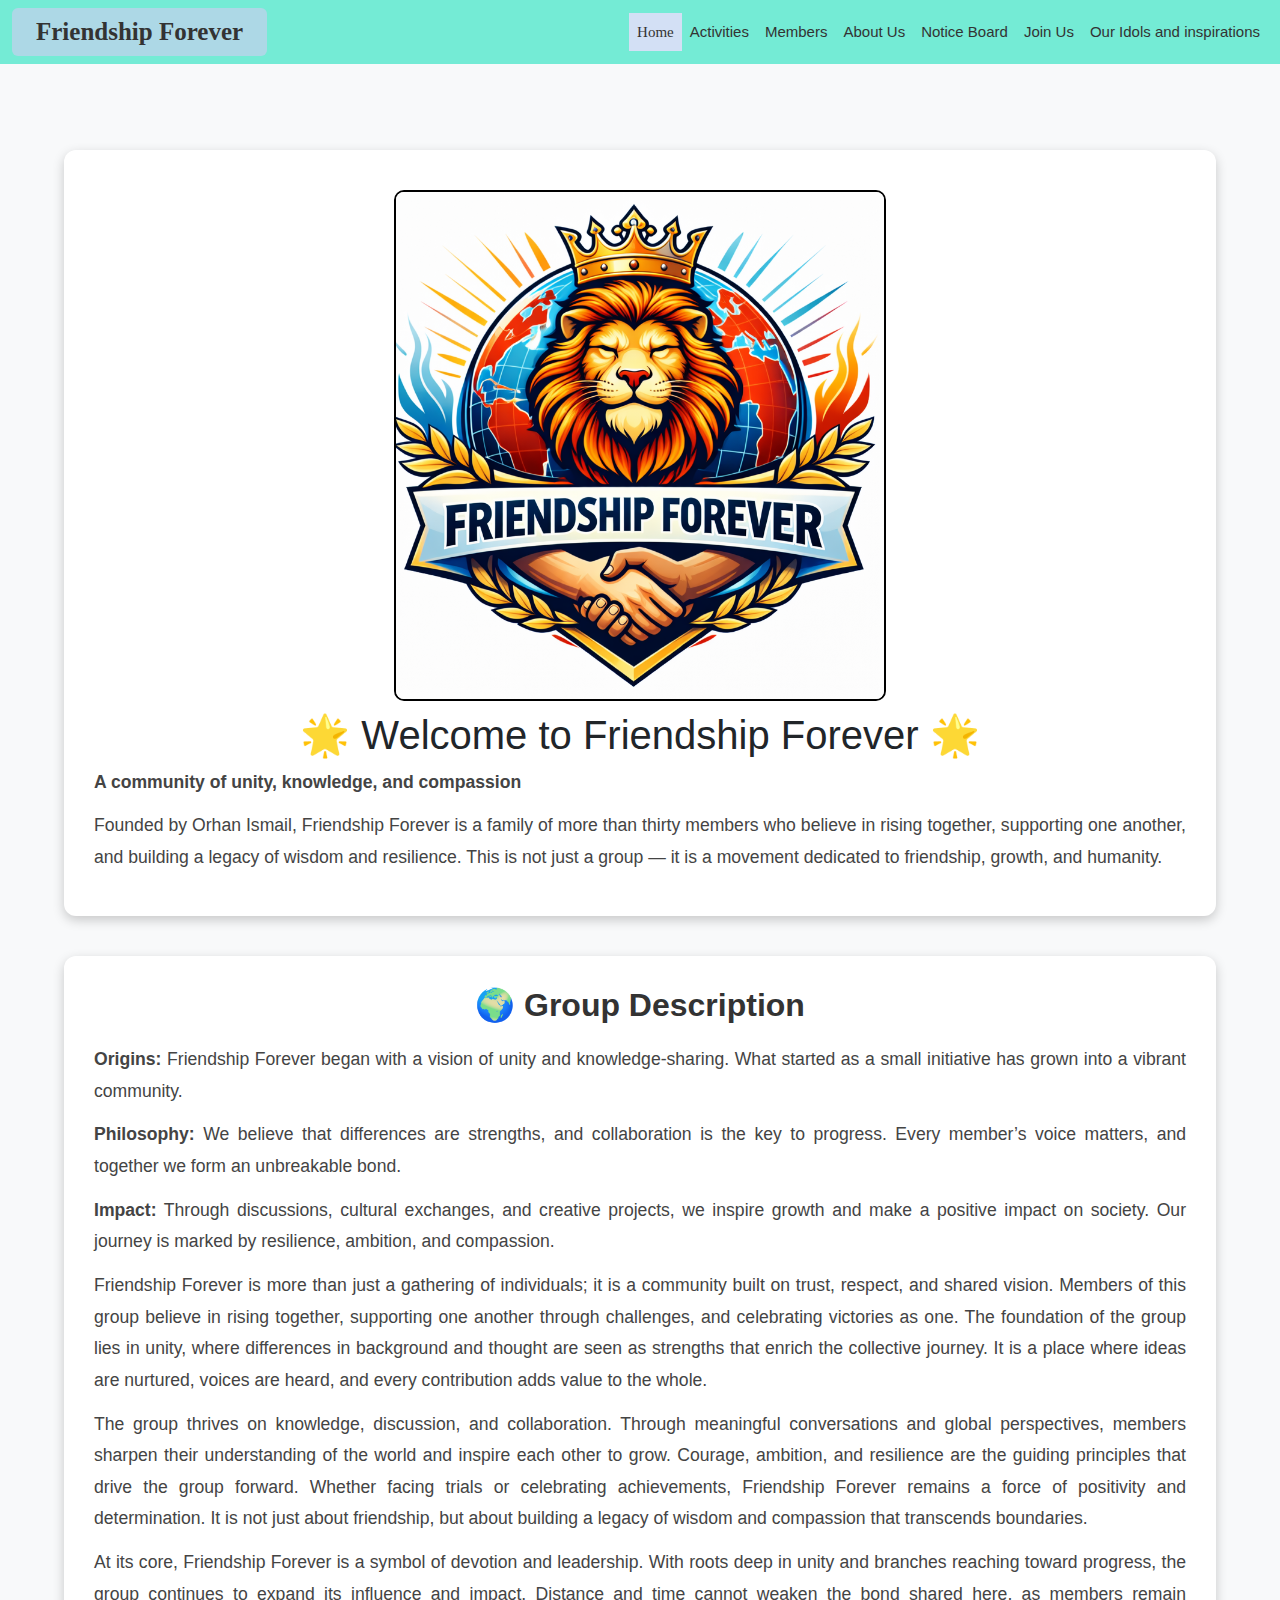
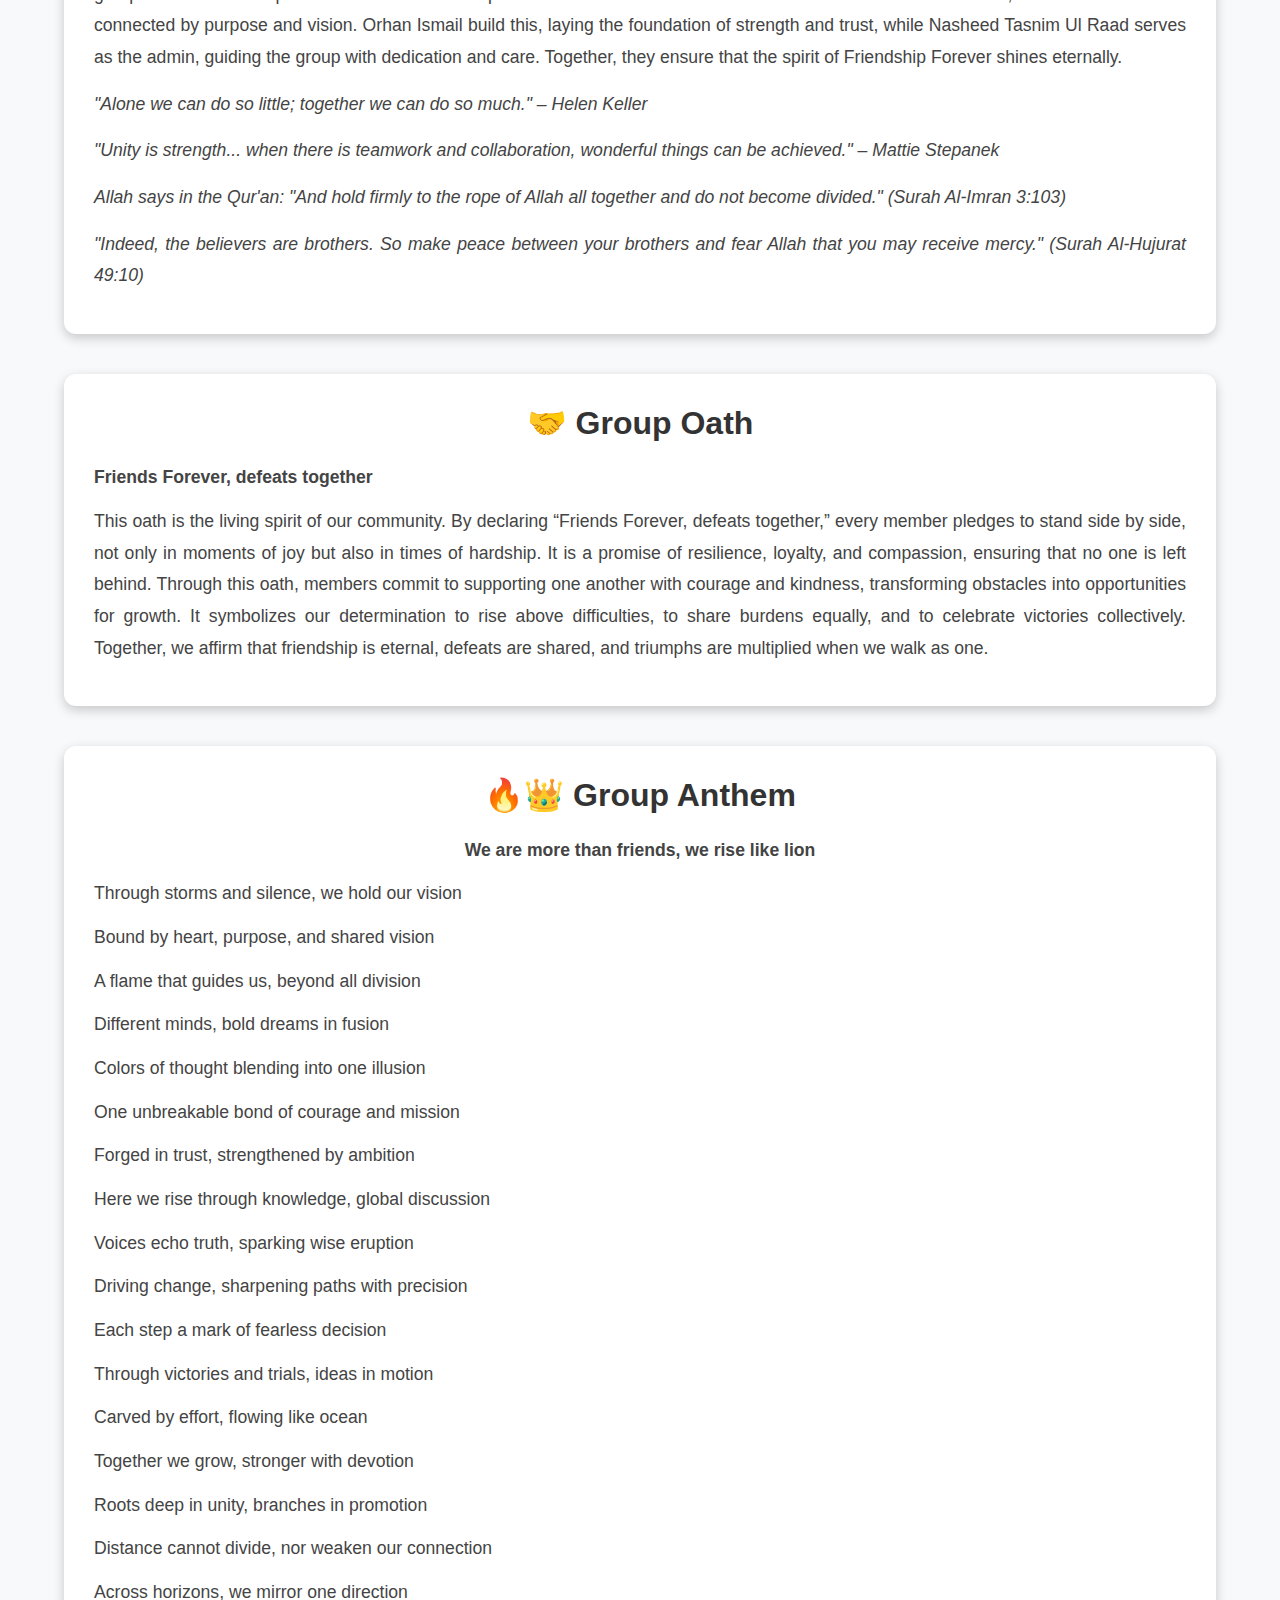
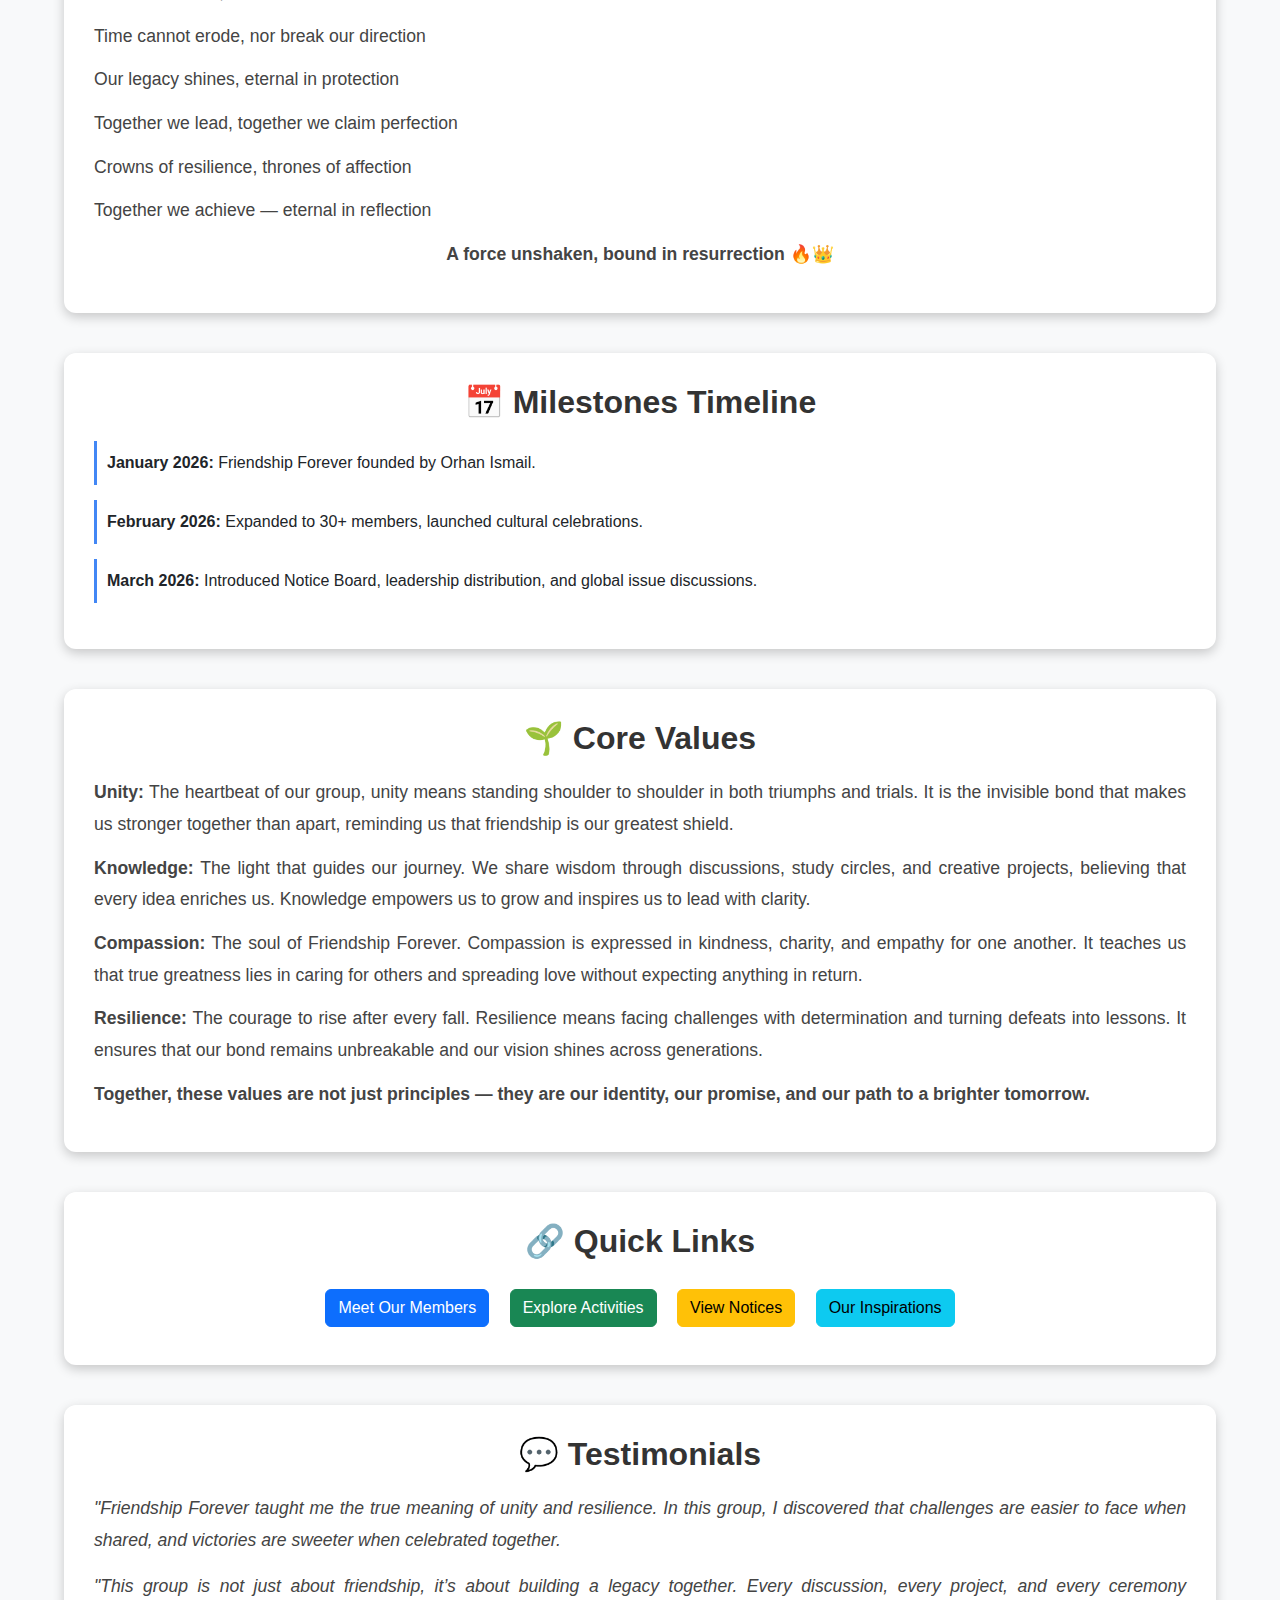
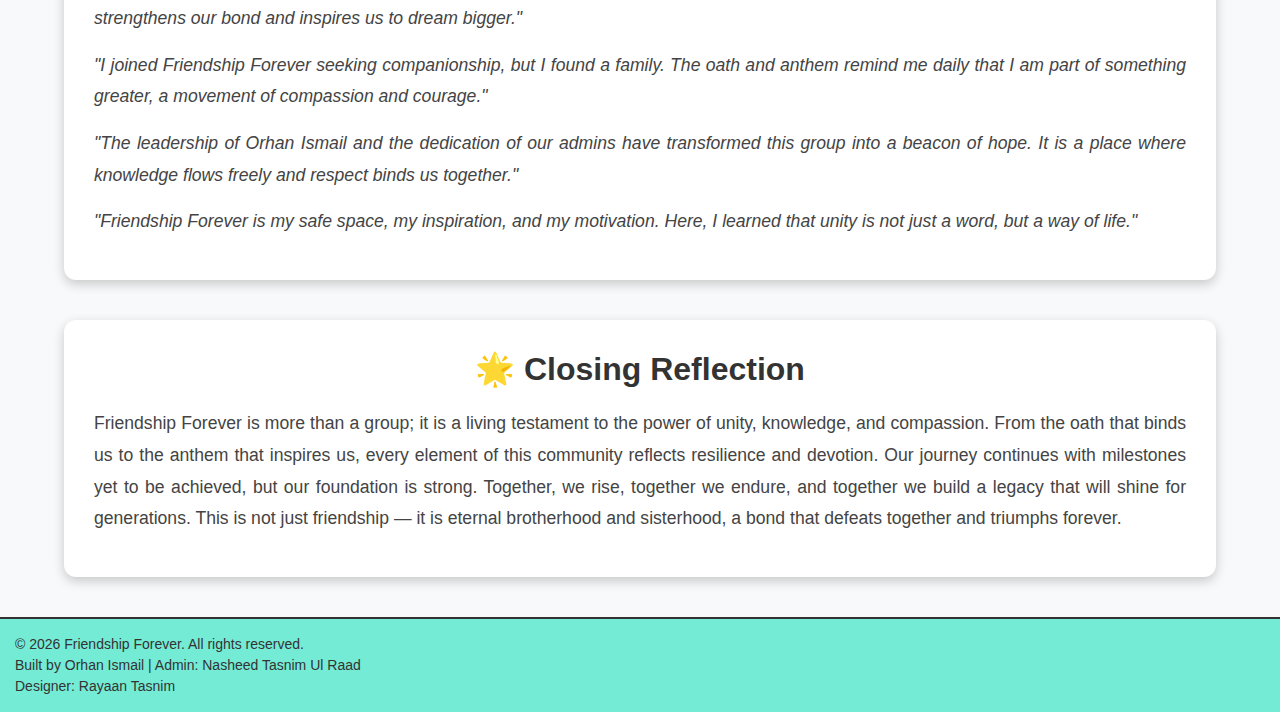
<file: Main Page.html>
<!DOCTYPE html>
<html lang="en">
<head>
  <meta charset="UTF-8">
  <meta name="viewport" content="width=device-width, initial-scale=1">
  <title>Main Page - Friendship Forever</title>
  <!-- Bootstrap CSS -->
  <link href="https://cdn.jsdelivr.net/npm/bootstrap@5.3.2/dist/css/bootstrap.min.css" rel="stylesheet">
  <link rel="stylesheet" type="text/css" href="style.css">
  <style>
    .section {
      width: 90%;
      margin: 40px auto;
      background: #fff;
      padding: 30px;
      border-radius: 12px;
      box-shadow: 0 4px 12px rgba(0,0,0,0.2);
    }
    .section h2 {
      text-align: center;
      font-weight: bold;
      margin-bottom: 20px;
      color: #333;
    }
    .section p {
      font-size: 1.1rem;
      line-height: 1.8;
      margin-bottom: 12px;
      color: #444;
      text-align: justify;
    }
    .highlight {
      text-align: center;
      font-weight: bold;
      color: #FF4500;
    }
    .timeline {
      list-style: none;
      padding: 0;
    }
    .timeline li {
      margin: 15px 0;
      padding: 10px;
      border-left: 3px solid #4287f5;
    }
    .quote {
      font-style: italic;
      color: #006400;
      margin-top: 15px;
    }
    .quran {
      font-style: italic;
      color: #1a237e;
      margin-top: 15px;
    }
  </style>
</head>
<body>

  <!-- Navigation Bar -->
  <nav class="navbar navbar-expand-lg fixed-top" style="background-color:#74ebd5;">
    <div class="container-fluid">
      <a class="navbar-brand" id="title" href="#">Friendship Forever</a>
      <button class="navbar-toggler" type="button" data-bs-toggle="collapse" 
              data-bs-target="#navbarNav" aria-controls="navbarNav" 
              aria-expanded="false" aria-label="Toggle navigation">
        <span class="navbar-toggler-icon"></span>
      </button>
      <div class="collapse navbar-collapse" id="navbarNav">
        <ul class="navbar-nav ms-auto">
          <li class="nav-item"><a class="nav-link special" href="Main Page.html" target="_blank">Home</a></li>
          <li class="nav-item"><a class="nav-link" href="Activities.html" target="_blank">Activities</a></li>
          <li class="nav-item"><a class="nav-link" href="Members.html" target="_blank">Members</a></li>
          <li class="nav-item"><a class="nav-link" href="About Us.html" target="_blank">About Us</a></li>
          <li class="nav-item"><a class="nav-link" href="Notice Board.html" target="_blank">Notice Board</a></li>
          <li class="nav-item"><a class="nav-link" href="Join Us.html" target="_blank">Join Us</a></li>
          <li class="nav-item"><a class="nav-link" href="Our Idols and inspirations.html" target="_blank">Our Idols and inspirations</a></li>
        </ul>
      </div>
    </div>
  </nav>

  <!-- Hero Banner -->
  <div class="section" style="margin-top:80px; text-align:center;">
    <center>
      <img src="Logo.png">
    </center>
    <h1>🌟 Welcome to Friendship Forever 🌟</h1>
    <p class="highlight">A community of unity, knowledge, and compassion</p>
    <p>Founded by Orhan Ismail, Friendship Forever is a family of more than thirty members who believe in rising together, supporting one another, and building a legacy of wisdom and resilience. This is not just a group — it is a movement dedicated to friendship, growth, and humanity.</p>
  </div>

  <!-- Group Description Section -->
  <div class="section">
    <h2>🌍 Group Description</h2>
    <p><strong>Origins:</strong> Friendship Forever began with a vision of unity and knowledge-sharing. What started as a small initiative has grown into a vibrant community.</p>
    <p><strong>Philosophy:</strong> We believe that differences are strengths, and collaboration is the key to progress. Every member’s voice matters, and together we form an unbreakable bond.</p>
    <p><strong>Impact:</strong> Through discussions, cultural exchanges, and creative projects, we inspire growth and make a positive impact on society. Our journey is marked by resilience, ambition, and compassion.</p>

     <p>
      Friendship Forever is more than just a gathering of individuals; it is a community built on trust, respect, and shared vision. Members of this group believe in rising together, supporting one another through challenges, and celebrating victories as one. The foundation of the group lies in unity, where differences in background and thought are seen as strengths that enrich the collective journey. It is a place where ideas are nurtured, voices are heard, and every contribution adds value to the whole.
    </p>
    <p>
      The group thrives on knowledge, discussion, and collaboration. Through meaningful conversations and global perspectives, members sharpen their understanding of the world and inspire each other to grow. Courage, ambition, and resilience are the guiding principles that drive the group forward. Whether facing trials or celebrating achievements, Friendship Forever remains a force of positivity and determination. It is not just about friendship, but about building a legacy of wisdom and compassion that transcends boundaries.
    </p>
    <p>
      At its core, Friendship Forever is a symbol of devotion and leadership. With roots deep in unity and branches reaching toward progress, the group continues to expand its influence and impact. Distance and time cannot weaken the bond shared here, as members remain connected by purpose and vision. Orhan Ismail build this, laying the foundation of strength and trust, while Nasheed Tasnim Ul Raad serves as the admin, guiding the group with dedication and care. Together, they ensure that the spirit of Friendship Forever shines eternally.
    </p>

    <p class="quote">"Alone we can do so little; together we can do so much." – Helen Keller</p>
    <p class="quote">"Unity is strength... when there is teamwork and collaboration, wonderful things can be achieved." – Mattie Stepanek</p>
    <p class="quran">Allah says in the Qur'an: "And hold firmly to the rope of Allah all together and do not become divided." (Surah Al-Imran 3:103)</p>
    <p class="quran">"Indeed, the believers are brothers. So make peace between your brothers and fear Allah that you may receive mercy." (Surah Al-Hujurat 49:10)</p>
  </div>

  <!-- Group Oath Section -->
  <div class="section">
    <h2>🤝 Group Oath</h2>
    <p class="highlight">Friends Forever, defeats together</p>
    <p>
      This oath is the living spirit of our community. By declaring “Friends Forever, defeats together,” every member pledges to stand side by side, not only in moments of joy but also in times of hardship. It is a promise of resilience, loyalty, and compassion, ensuring that no one is left behind. Through this oath, members commit to supporting one another with courage and kindness, transforming obstacles into opportunities for growth. It symbolizes our determination to rise above difficulties, to share burdens equally, and to celebrate victories collectively. Together, we affirm that friendship is eternal, defeats are shared, and triumphs are multiplied when we walk as one.
    </p>
  </div>

   <!-- Group Anthem Section -->
  <div class="anthem">
    <h2>🔥👑 Group Anthem</h2>
    <p class="highlight">We are more than friends, we rise like lion</p>
    <p>Through storms and silence, we hold our vision</p>
    <p>Bound by heart, purpose, and shared vision</p>
    <p>A flame that guides us, beyond all division</p>
    <p>Different minds, bold dreams in fusion</p>
    <p>Colors of thought blending into one illusion</p>
    <p>One unbreakable bond of courage and mission</p>
    <p>Forged in trust, strengthened by ambition</p>
    <p>Here we rise through knowledge, global discussion</p>
    <p>Voices echo truth, sparking wise eruption</p>
    <p>Driving change, sharpening paths with precision</p>
    <p>Each step a mark of fearless decision</p>
    <p>Through victories and trials, ideas in motion</p>
    <p>Carved by effort, flowing like ocean</p>
    <p>Together we grow, stronger with devotion</p>
    <p>Roots deep in unity, branches in promotion</p>
    <p>Distance cannot divide, nor weaken our connection</p>
    <p>Across horizons, we mirror one direction</p>
    <p>Time cannot erode, nor break our direction</p>
    <p>Our legacy shines, eternal in protection</p>
    <p>Together we lead, together we claim perfection</p>
    <p>Crowns of resilience, thrones of affection</p>
    <p>Together we achieve — eternal in reflection</p>
    <p class="highlight">A force unshaken, bound in resurrection 🔥👑</p>
  </div>

  <!-- Milestones Timeline -->
  <div class="section">
    <h2>📅 Milestones Timeline</h2>
    <ul class="timeline">
      <li><strong>January 2026:</strong> Friendship Forever founded by Orhan Ismail.</li>
      <li><strong>February 2026:</strong> Expanded to 30+ members, launched cultural celebrations.</li>
      <li><strong>March 2026:</strong> Introduced Notice Board, leadership distribution, and global issue discussions.</li>
    </ul>
  </div>

<!-- Core Values Section -->
<div class="section">
  <h2>🌱 Core Values</h2>
  <p>
    <strong>Unity:</strong> The heartbeat of our group, unity means standing shoulder to shoulder in both triumphs and trials. It is the invisible bond that makes us stronger together than apart, reminding us that friendship is our greatest shield.
  </p>
  <p>
    <strong>Knowledge:</strong> The light that guides our journey. We share wisdom through discussions, study circles, and creative projects, believing that every idea enriches us. Knowledge empowers us to grow and inspires us to lead with clarity.
  </p>
  <p>
    <strong>Compassion:</strong> The soul of Friendship Forever. Compassion is expressed in kindness, charity, and empathy for one another. It teaches us that true greatness lies in caring for others and spreading love without expecting anything in return.
  </p>
  <p>
    <strong>Resilience:</strong> The courage to rise after every fall. Resilience means facing challenges with determination and turning defeats into lessons. It ensures that our bond remains unbreakable and our vision shines across generations.
  </p>
  <p class="highlight">
    Together, these values are not just principles — they are our identity, our promise, and our path to a brighter tomorrow.
  </p>
</div>


  <!-- Quick Links Section -->
  <div class="section" style="text-align:center;">
    <h2>🔗 Quick Links</h2>
    <a href="Members.html" class="btn btn-primary m-2">Meet Our Members</a>
    <a href="Activities.html" class="btn btn-success m-2">Explore Activities</a>
    <a href="Notice Board.html" class="btn btn-warning m-2">View Notices</a>
    <a href="Our Idols and inspirations.html" class="btn btn-info m-2">Our Inspirations</a>
  </div>

   <!-- Testimonials Section -->
  <div class="section">
    <h2>💬 Testimonials</h2>
    <p class="quote">
      "Friendship Forever taught me the true meaning of unity and resilience. In this group, I discovered that challenges are easier to face when shared, and victories are sweeter when celebrated together.
    </p>

    <p class="quote">
     "This group is not just about friendship, it’s about building a legacy together. Every discussion, every project, and every ceremony strengthens our bond and inspires us to dream bigger."
    </p>
    <p class="quote">
      "I joined Friendship Forever seeking companionship, but I found a family. 
      The oath and anthem remind me daily that I am part of something greater, 
      a movement of compassion and courage."
    </p>
    <p class="quote">
      "The leadership of Orhan Ismail and the dedication of our admins have 
      transformed this group into a beacon of hope. It is a place where 
      knowledge flows freely and respect binds us together." 
    </p>
    <p class="quote">
      "Friendship Forever is my safe space, my inspiration, and my motivation. 
      Here, I learned that unity is not just a word, but a way of life."
    </p>
  </div>

  <!-- Closing Reflection Section -->
  <div class="section">
    <h2>🌟 Closing Reflection</h2>
    <p>
      Friendship Forever is more than a group; it is a living testament to the power of unity, 
      knowledge, and compassion. From the oath that binds us to the anthem that inspires us, 
      every element of this community reflects resilience and devotion. Our journey continues 
      with milestones yet to be achieved, but our foundation is strong. Together, we rise, 
      together we endure, and together we build a legacy that will shine for generations. 
      This is not just friendship — it is eternal brotherhood and sisterhood, a bond that 
      defeats together and triumphs forever.
    </p>
  </div>

  <!-- Footer -->
  <footer style="background-color:#74ebd5; padding:15px; text-align:center; margin-top:40px; border-top:2px solid #333;">
    <p style="margin:0; font-size:14px; color:#333;">
      © 2026 Friendship Forever. All rights reserved. <br>
      Built by Orhan Ismail | Admin: Nasheed Tasnim Ul Raad <br>
      Designer: Rayaan Tasnim
    </p>
  </footer>

  <!-- Bootstrap JS -->
  <script src="https://cdn.jsdelivr.net/npm/bootstrap@5.3.2/dist/js/bootstrap.bundle.min.js"></script>
</body>
</html>
</file>
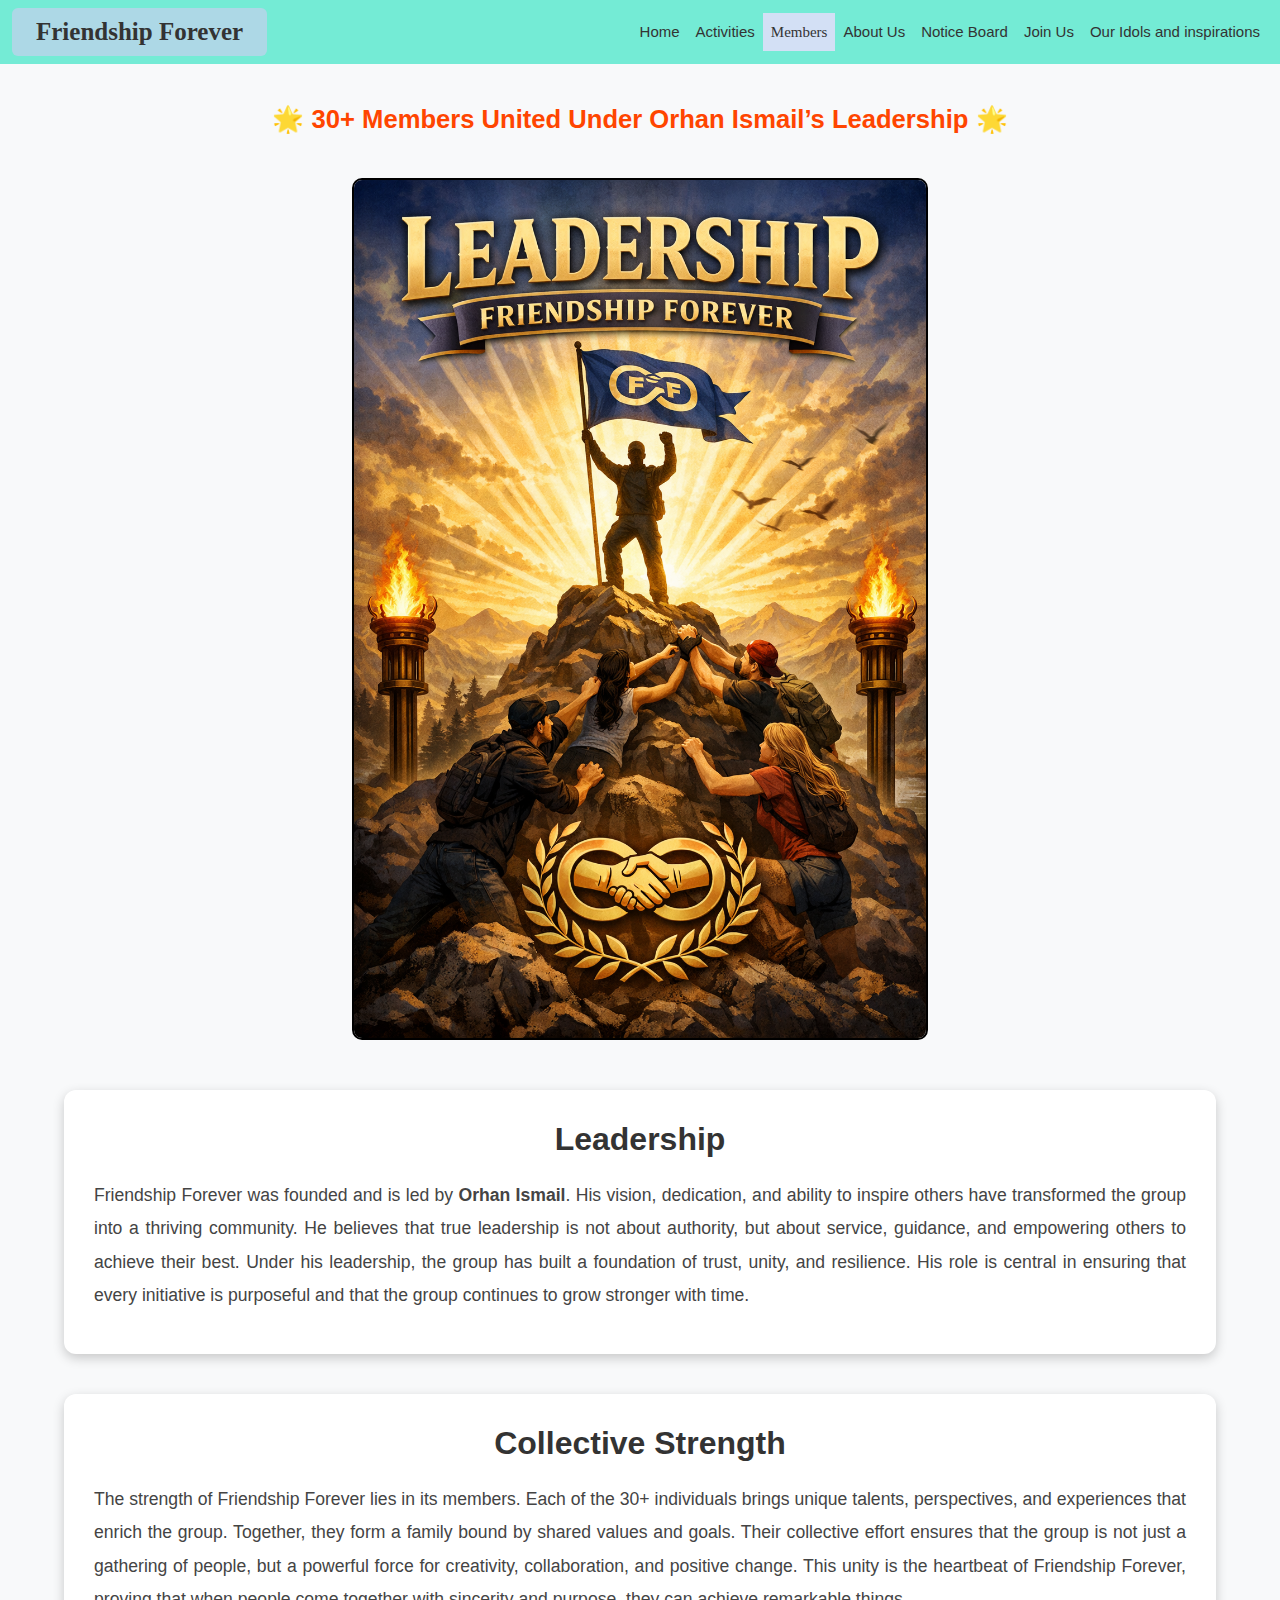
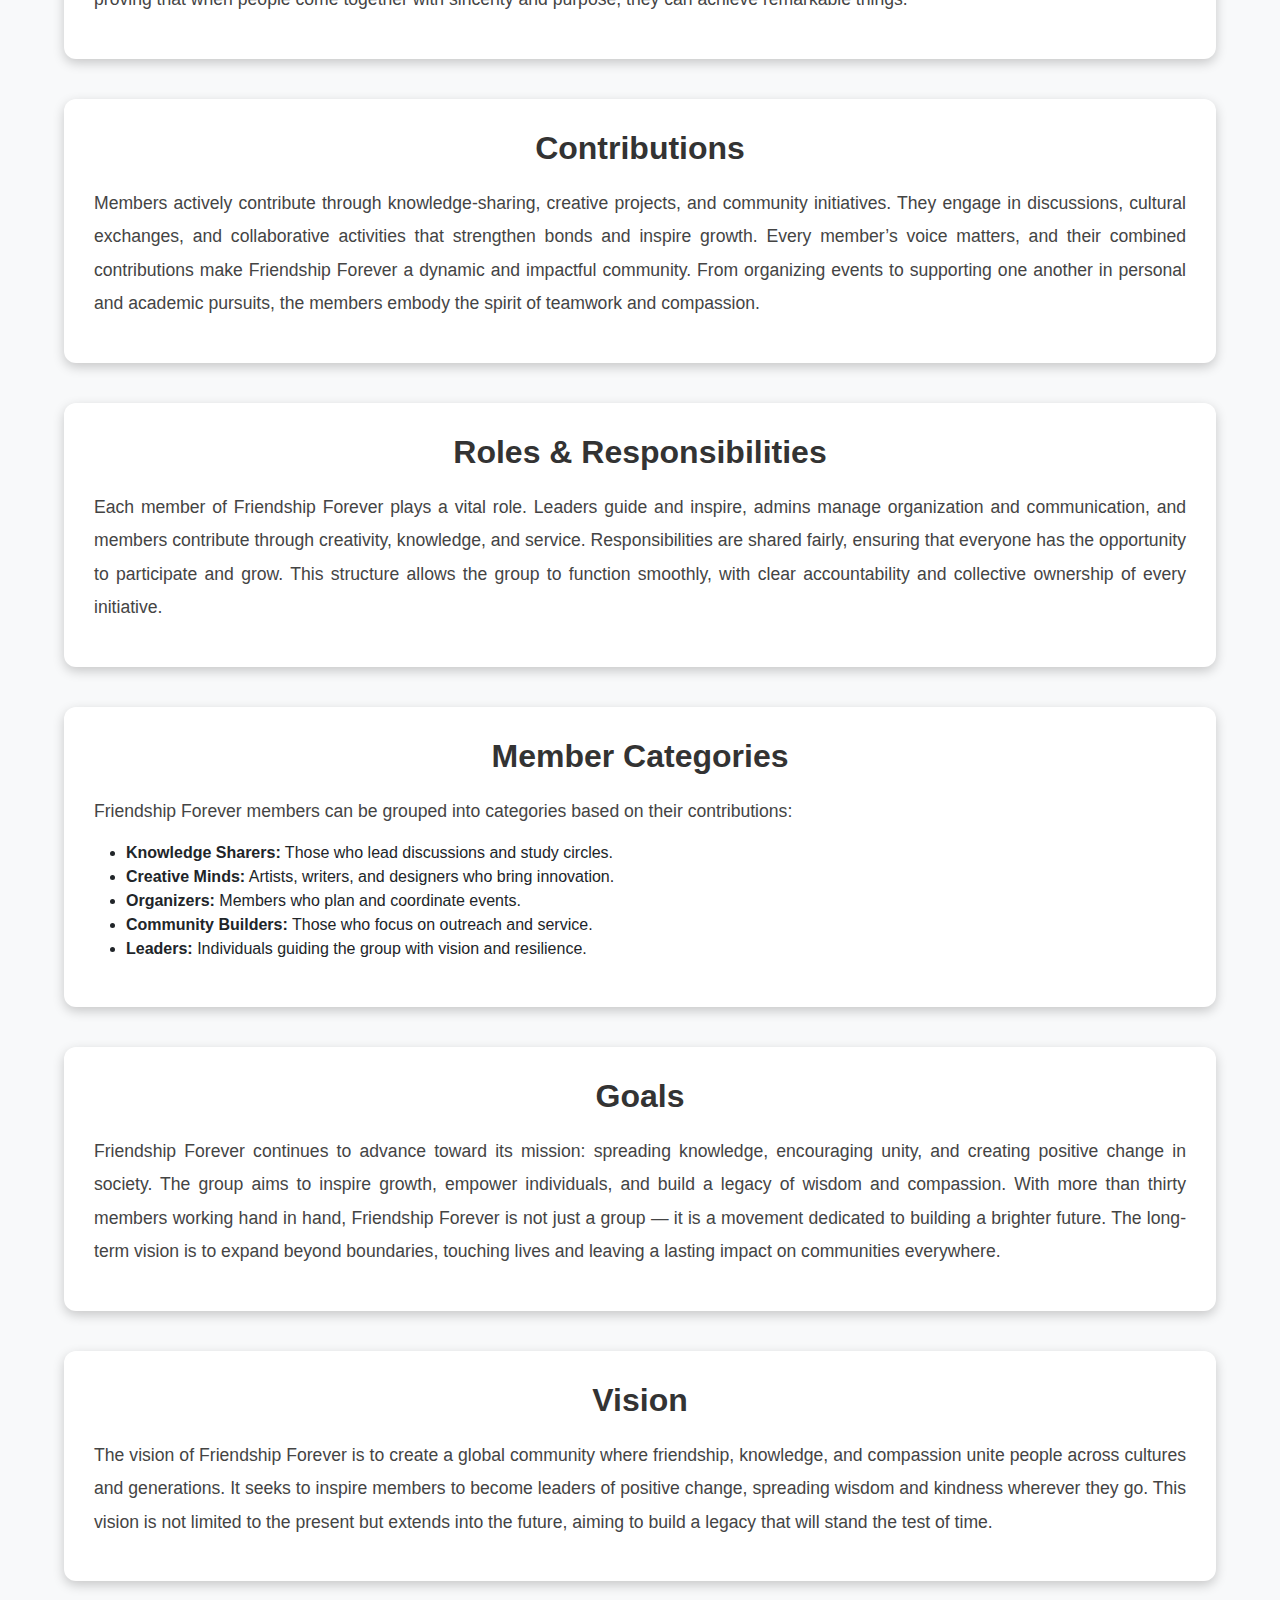
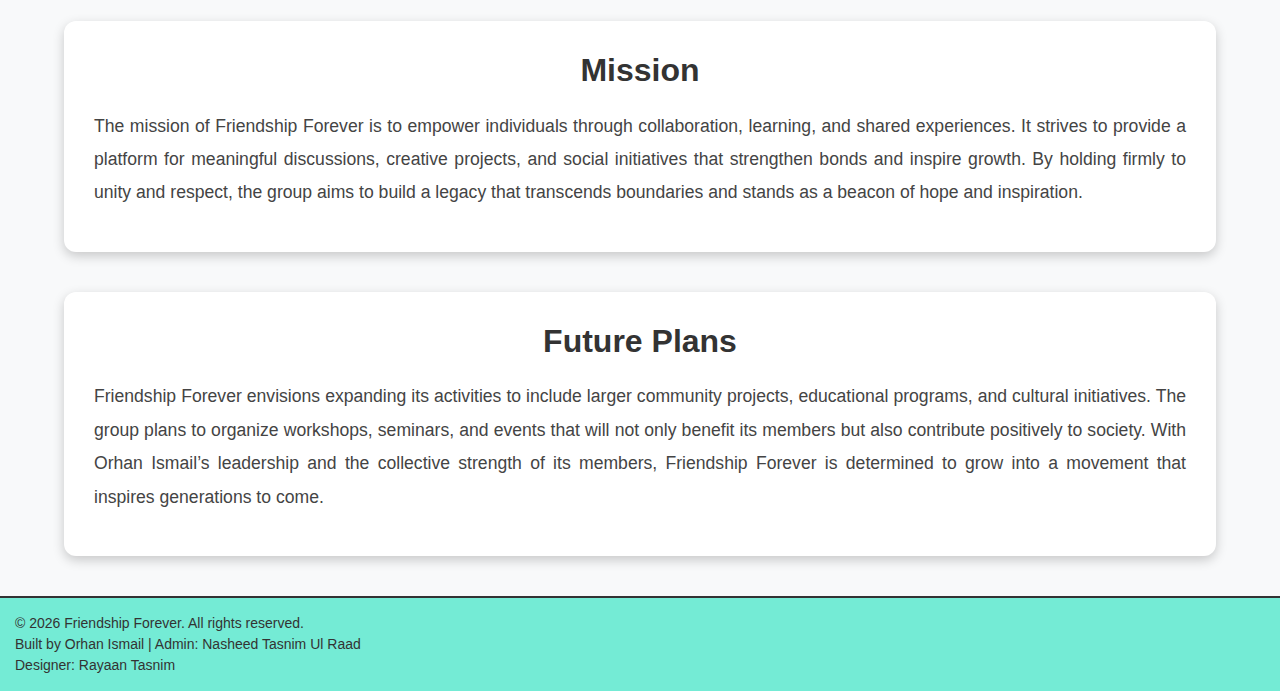
<file: Members.html>
<!DOCTYPE html>
<html lang="en">
<head>
  <meta charset="UTF-8">
  <meta name="viewport" content="width=device-width, initial-scale=1">
  <title>Members Info - Friendship Forever</title>
  <!-- Bootstrap CSS -->
  <link href="https://cdn.jsdelivr.net/npm/bootstrap@5.3.2/dist/css/bootstrap.min.css" rel="stylesheet">
  <link rel="stylesheet" type="text/css" href="style.css">
  <style>
    .section {
      width: 90%;
      margin: 40px auto;
      background: #fff;
      padding: 30px;
      border-radius: 12px;
      box-shadow: 0 4px 12px rgba(0,0,0,0.2);
    }
    .section h2 {
      text-align: center;
      font-weight: bold;
      margin-bottom: 20px;
      color: #333;
    }
    .section p {
      font-size: 1.1rem;
      line-height: 1.9;
      margin-bottom: 12px;
      color: #444;
      text-align: justify;
    }
    @media (max-width: 1100px) {
      .section {
        width: 95%;
      }
    }
    .highlight {
      text-align: center;
      font-size: 1.6rem;
      font-weight: bold;
      color: #FF4500;
      margin: 30px 0;
    }
    .timeline {
      list-style: none;
      padding: 0;
    }
    .timeline li {
      margin: 15px 0;
      padding: 10px;
      border-left: 3px solid #4287f5;
    }
  </style>
</head>
<body>

  <!-- Navigation Bar -->
  <nav class="navbar navbar-expand-lg">
    <div class="container-fluid">
      <a class="navbar-brand" id="title" href="#">Friendship Forever</a>
      <button class="navbar-toggler" type="button" data-bs-toggle="collapse" 
              data-bs-target="#navbarNav" aria-controls="navbarNav" 
              aria-expanded="false" aria-label="Toggle navigation">
        <span class="navbar-toggler-icon"></span>
      </button>
      <div class="collapse navbar-collapse" id="navbarNav">
        <ul class="navbar-nav ms-auto">
          <li class="nav-item"><a class="nav-link" href="Main Page.html" target="_blank">Home</a></li>
          <li class="nav-item"><a class="nav-link" href="Activities.html" target="_blank">Activities</a></li>
          <li class="nav-item"><a class="nav-link special" href="Members.html" target="_blank">Members</a></li>
          <li class="nav-item"><a class="nav-link" href="About Us.html" target="_blank">About Us</a></li>
          <li class="nav-item"><a class="nav-link" href="Notice Board.html" target="_blank">Notice Board</a></li>
          <li class="nav-item"><a class="nav-link" href="Join Us.html" target="_blank">Join Us</a></li>
          <li class="nav-item"><a class="nav-link" href="Our Idols and inspirations.html" target="_blank">Our Idols and inspirations</a></li>
        </ul>
      </div>
    </div>
  </nav>

  <!-- Members Count Highlight -->
  <div class="highlight">🌟 30+ Members United Under Orhan Ismail’s Leadership 🌟</div>

  <center>
    <img src="Leadership.png">
  </center>
  <!-- Leadership Section -->
  <div class="section">
    <h2>Leadership</h2>
    <p>
      Friendship Forever was founded and is led by <strong>Orhan Ismail</strong>. His vision, dedication, and ability to inspire others have transformed the group into a thriving community. He believes that true leadership is not about authority, but about service, guidance, and empowering others to achieve their best. Under his leadership, the group has built a foundation of trust, unity, and resilience. His role is central in ensuring that every initiative is purposeful and that the group continues to grow stronger with time.
    </p>
  </div>

  <!-- Collective Strength Section -->
  <div class="section">
    <h2>Collective Strength</h2>
    <p>
      The strength of Friendship Forever lies in its members. Each of the 30+ individuals brings unique talents, perspectives, and experiences that enrich the group. Together, they form a family bound by shared values and goals. Their collective effort ensures that the group is not just a gathering of people, but a powerful force for creativity, collaboration, and positive change. This unity is the heartbeat of Friendship Forever, proving that when people come together with sincerity and purpose, they can achieve remarkable things.
    </p>
  </div>

  <!-- Contributions Section -->
  <div class="section">
    <h2>Contributions</h2>
    <p>
      Members actively contribute through knowledge-sharing, creative projects, and community initiatives. They engage in discussions, cultural exchanges, and collaborative activities that strengthen bonds and inspire growth. Every member’s voice matters, and their combined contributions make Friendship Forever a dynamic and impactful community. From organizing events to supporting one another in personal and academic pursuits, the members embody the spirit of teamwork and compassion.
    </p>
  </div>

  <!-- Roles & Responsibilities Section -->
  <div class="section">
    <h2>Roles & Responsibilities</h2>
    <p>
      Each member of Friendship Forever plays a vital role. Leaders guide and inspire, admins manage organization and communication, and members contribute through creativity, knowledge, and service. Responsibilities are shared fairly, ensuring that everyone has the opportunity to participate and grow. This structure allows the group to function smoothly, with clear accountability and collective ownership of every initiative.
    </p>
  </div>

  <!-- Member Categories Section -->
  <div class="section">
    <h2>Member Categories</h2>
    <p>
      Friendship Forever members can be grouped into categories based on their contributions:
    </p>
    <ul>
      <li><strong>Knowledge Sharers:</strong> Those who lead discussions and study circles.</li>
      <li><strong>Creative Minds:</strong> Artists, writers, and designers who bring innovation.</li>
      <li><strong>Organizers:</strong> Members who plan and coordinate events.</li>
      <li><strong>Community Builders:</strong> Those who focus on outreach and service.</li>
      <li><strong>Leaders:</strong> Individuals guiding the group with vision and resilience.</li>
    </ul>
  </div>

  <!-- Goals Section -->
  <div class="section">
    <h2>Goals</h2>
    <p>
      Friendship Forever continues to advance toward its mission: spreading knowledge, encouraging unity, and creating positive change in society. The group aims to inspire growth, empower individuals, and build a legacy of wisdom and compassion. With more than thirty members working hand in hand, Friendship Forever is not just a group — it is a movement dedicated to building a brighter future. The long-term vision is to expand beyond boundaries, touching lives and leaving a lasting impact on communities everywhere.
    </p>
  </div>

  <!-- Vision Section -->
  <div class="section">
    <h2>Vision</h2>
    <p>
      The vision of Friendship Forever is to create a global community where friendship, knowledge, and compassion unite people across cultures and generations. It seeks to inspire members to become leaders of positive change, spreading wisdom and kindness wherever they go. This vision is not limited to the present but extends into the future, aiming to build a legacy that will stand the test of time.
    </p>
  </div>

  <!-- Mission Section -->
  <div class="section">
    <h2>Mission</h2>
    <p>
      The mission of Friendship Forever is to empower individuals through collaboration, learning, and shared experiences. It strives to provide a platform for meaningful discussions, creative projects, and social initiatives that strengthen bonds and inspire growth. By holding firmly to unity and respect, the group aims to build a legacy that transcends boundaries and stands as a beacon of hope and inspiration.
    </p>
  </div>

  <!-- Future Plans Section -->
  <div class="section">
    <h2>Future Plans</h2>
    <p>
      Friendship Forever envisions expanding its activities to include larger community projects, educational programs, and cultural initiatives. The group plans to organize workshops, seminars, and events that will not only benefit its members but also contribute positively to society. With Orhan Ismail’s leadership and the collective strength of its members, Friendship Forever is determined to grow into a movement that inspires generations to come.
    </p>
  </div>

  <!-- Footer -->
  <footer style="background-color:#74ebd5; padding:15px; text-align:center; margin-top:40px; border-top:2px solid #333;">
    <p style="margin:0; font-size:14px; color:#333;">
      © 2026 Friendship Forever. All rights reserved. <br>
      Built by Orhan Ismail | Admin: Nasheed Tasnim Ul Raad <br>
      Designer: Rayaan Tasnim
    </p>
  </footer>

  <!-- Bootstrap JS -->
  <script src="https://cdn.jsdelivr.net/npm/bootstrap@5.3.2/dist/js/bootstrap.bundle.min.js"></script>
</body>
</html>
</file>
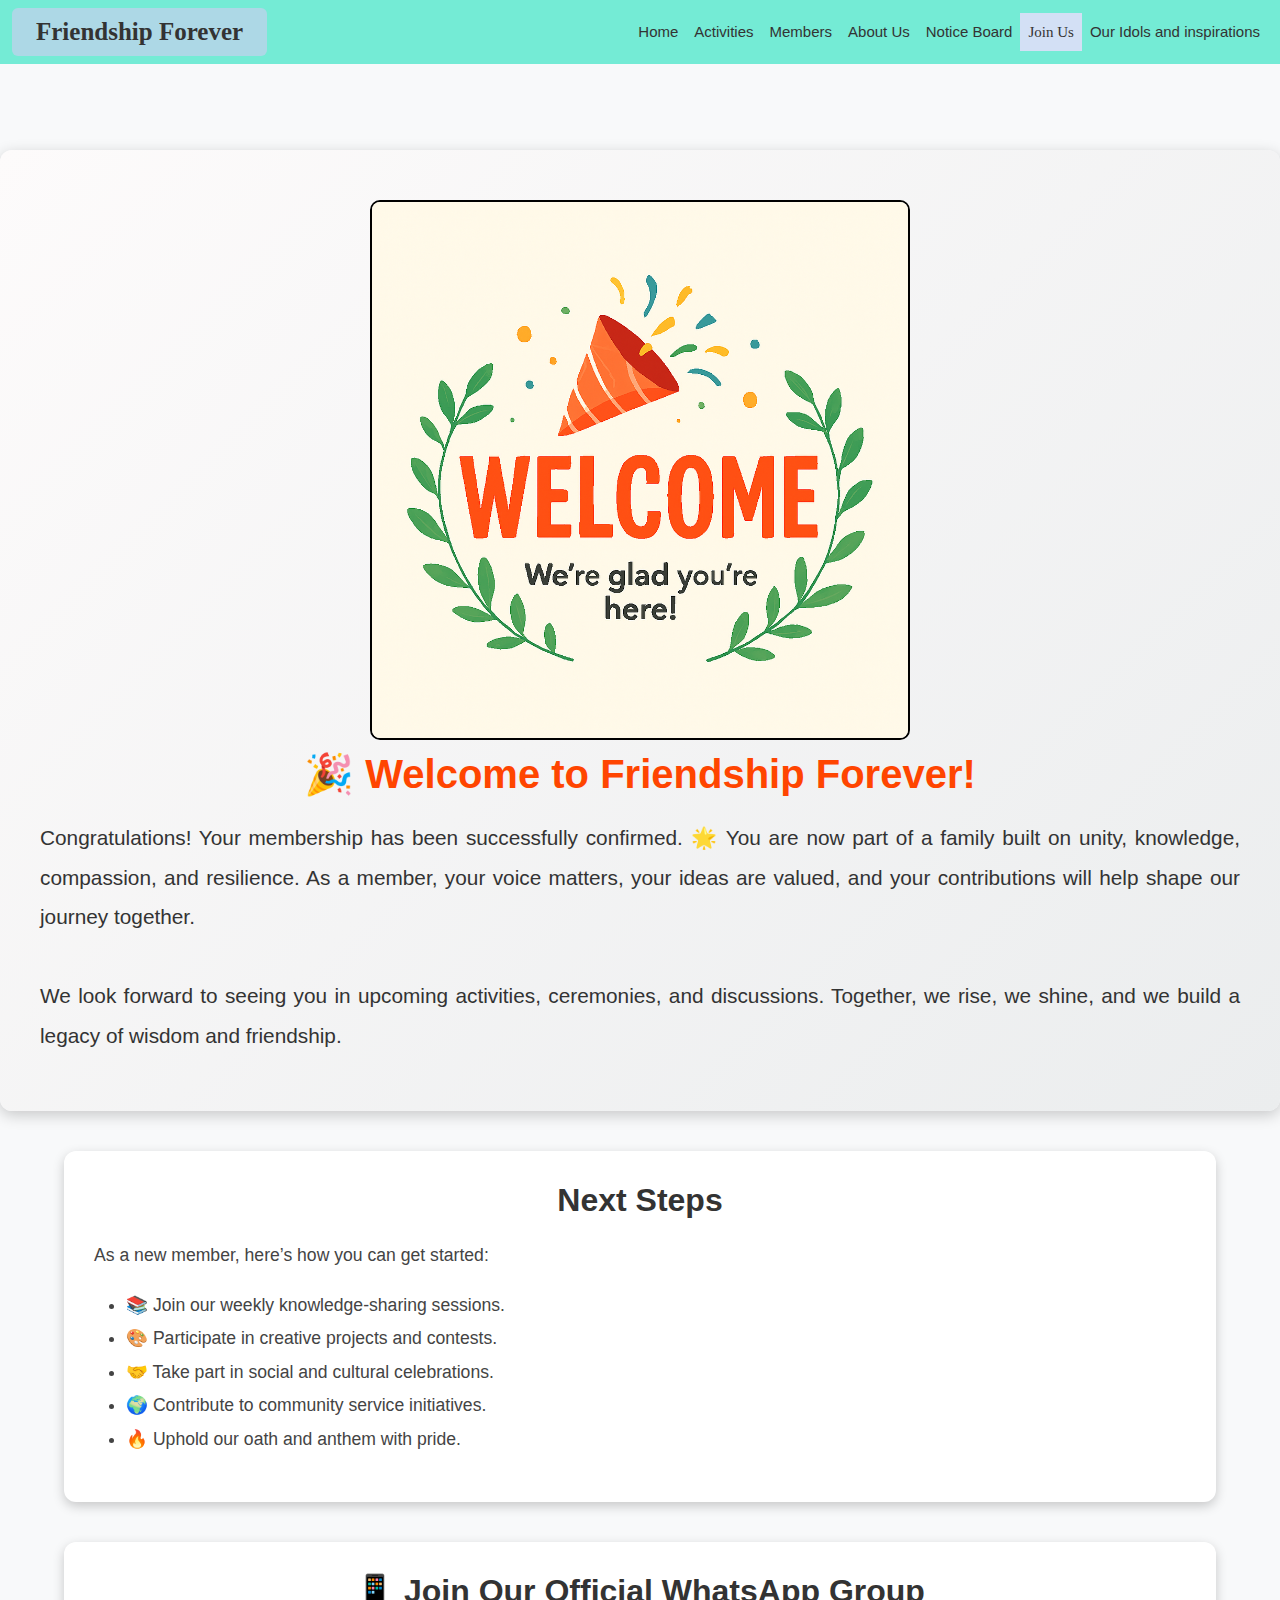
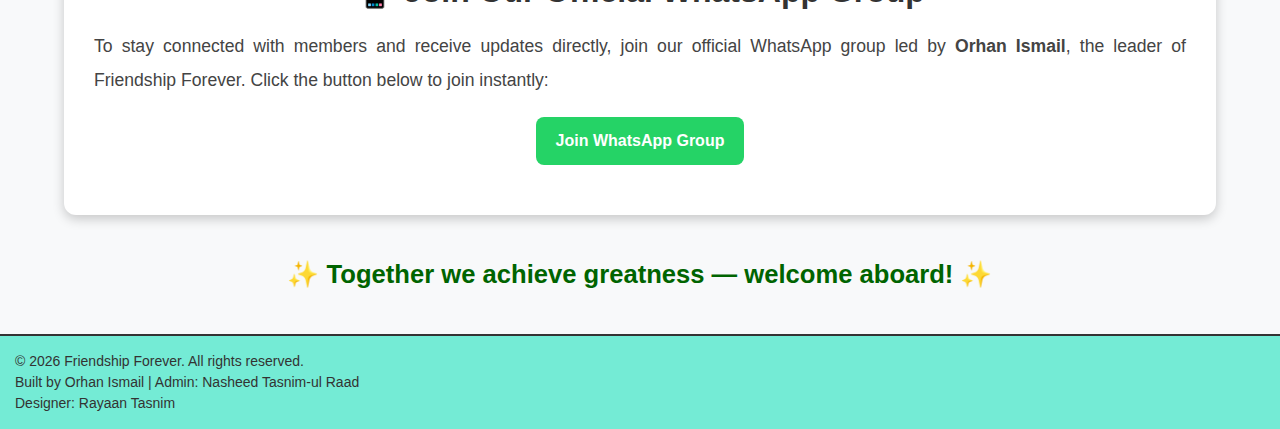
<file: Membership.html>
<!DOCTYPE html>
<html lang="en">
<head>
  <meta charset="UTF-8">
  <meta name="viewport" content="width=device-width, initial-scale=1">
  <title>Membership - Friendship Forever</title>
  <!-- Bootstrap CSS -->
  <link href="https://cdn.jsdelivr.net/npm/bootstrap@5.3.2/dist/css/bootstrap.min.css" rel="stylesheet">
  <link rel="stylesheet" type="text/css" href="style.css">
  <style>
    .welcome {
      text-align: center;
      margin-top: 80px;
      padding: 40px;
      background: #fff;
      border-radius: 12px;
      box-shadow: 0 4px 15px rgba(0,0,0,0.2);
      background: linear-gradient(135deg, #fdfbfb 0%, #ebedee 100%);
    }
    .welcome h1 {
      font-size: 2.5rem;
      color: #FF4500;
      font-weight: bold;
    }
    .welcome p {
      font-size: 1.3rem;
      line-height: 1.9;
      margin-top: 20px;
      color: #333;
    }
    .section {
      width: 90%;
      margin: 40px auto;
      background: #fff;
      padding: 30px;
      border-radius: 12px;
      box-shadow: 0 4px 12px rgba(0,0,0,0.2);
    }
    .section h2 {
      text-align: center;
      font-weight: bold;
      margin-bottom: 20px;
      color: #333;
    }
    .section p, .section ul {
      font-size: 1.1rem;
      line-height: 1.9;
      color: #444;
      text-align: justify;
    }
    .highlight {
      text-align: center;
      font-size: 1.6rem;
      font-weight: bold;
      color: #006400;
      margin: 30px 0;
    }
    .btn-whatsapp {
      display: block;
      margin: 20px auto;
      background-color: #25D366;
      color: #fff;
      font-weight: bold;
      padding: 12px 20px;
      border-radius: 8px;
      text-decoration: none;
      width: fit-content;
    }
    .btn-whatsapp:hover {
      background-color: #1ebe5d;
      color: #fff;
    }
  </style>
</head>
<body>

  <!-- Navigation Bar -->
  <nav class="navbar navbar-expand-lg">
    <div class="container-fluid">
      <a class="navbar-brand" id="title" href="#">Friendship Forever</a>
      <button class="navbar-toggler" type="button" data-bs-toggle="collapse" 
              data-bs-target="#navbarNav" aria-controls="navbarNav" 
              aria-expanded="false" aria-label="Toggle navigation">
        <span class="navbar-toggler-icon"></span>
      </button>
      <div class="collapse navbar-collapse" id="navbarNav">
        <ul class="navbar-nav ms-auto">
          <li class="nav-item"><a class="nav-link" href="Main Page.html" target="_blank">Home</a></li>
          <li class="nav-item"><a class="nav-link" href="Activities.html" target="_blank">Activities</a></li>
          <li class="nav-item"><a class="nav-link" href="Members.html" target="_blank">Members</a></li>
          <li class="nav-item"><a class="nav-link" href="About Us.html" target="_blank">About Us</a></li>
          <li class="nav-item"><a class="nav-link" href="Notice Board.html" target="_blank">Notice Board</a></li>
          <li class="nav-item"><a class="nav-link special" href="Join Us.html" target="_blank">Join Us</a></li>
          <li class="nav-item"><a class="nav-link" href="Our Idols and inspirations.html" target="_blank">Our Idols and inspirations</a></li>
        </ul>
      </div>
    </div>
  </nav>

  <!-- Welcome Section -->
  <div class="welcome">
    <center>
      <img src="Happy.png">
    </center>
    <h1>🎉 Welcome to Friendship Forever!</h1>
    <p>
      Congratulations! Your membership has been successfully confirmed.  
      🌟 You are now part of a family built on unity, knowledge, compassion, and resilience.  
      As a member, your voice matters, your ideas are valued, and your contributions will help shape our journey together.  
      <br><br>
      We look forward to seeing you in upcoming activities, ceremonies, and discussions.  
      Together, we rise, we shine, and we build a legacy of wisdom and friendship.  
    </p>
  </div>

  <!-- Next Steps Section -->
  <div class="section">
    <h2>Next Steps</h2>
    <p>
      As a new member, here’s how you can get started:
    </p>
    <ul>
      <li>📚 Join our weekly knowledge-sharing sessions.</li>
      <li>🎨 Participate in creative projects and contests.</li>
      <li>🤝 Take part in social and cultural celebrations.</li>
      <li>🌍 Contribute to community service initiatives.</li>
      <li>🔥 Uphold our oath and anthem with pride.</li>
    </ul>
  </div>

  <!-- WhatsApp Group Section -->
  <div class="section">
    <h2>📱 Join Our Official WhatsApp Group</h2>
    <p>
      To stay connected with members and receive updates directly, join our official WhatsApp group led by <strong>Orhan Ismail</strong>, the leader of Friendship Forever.  
      Click the button below to join instantly:
    </p>
    <a class="btn-whatsapp" href="https://wa.me/8801734740576" target="_blank">Join WhatsApp Group</a>
  </div>

  <!-- Closing Highlight -->
  <div class="highlight">✨ Together we achieve greatness — welcome aboard! ✨</div>

  <!-- Footer -->
  <footer style="background-color:#74ebd5; padding:15px; text-align:center; margin-top:40px; border-top:2px solid #333;">
    <p style="margin:0; font-size:14px; color:#333;">
      © 2026 Friendship Forever. All rights reserved. <br>
      Built by Orhan Ismail | Admin: Nasheed Tasnim-ul Raad <br>
      Designer: Rayaan Tasnim
    </p>
  </footer>

  <!-- Bootstrap JS -->
  <script src="https://cdn.jsdelivr.net/npm/bootstrap@5.3.2/dist/js/bootstrap.bundle.min.js"></script>
</body>
</html>
</file>
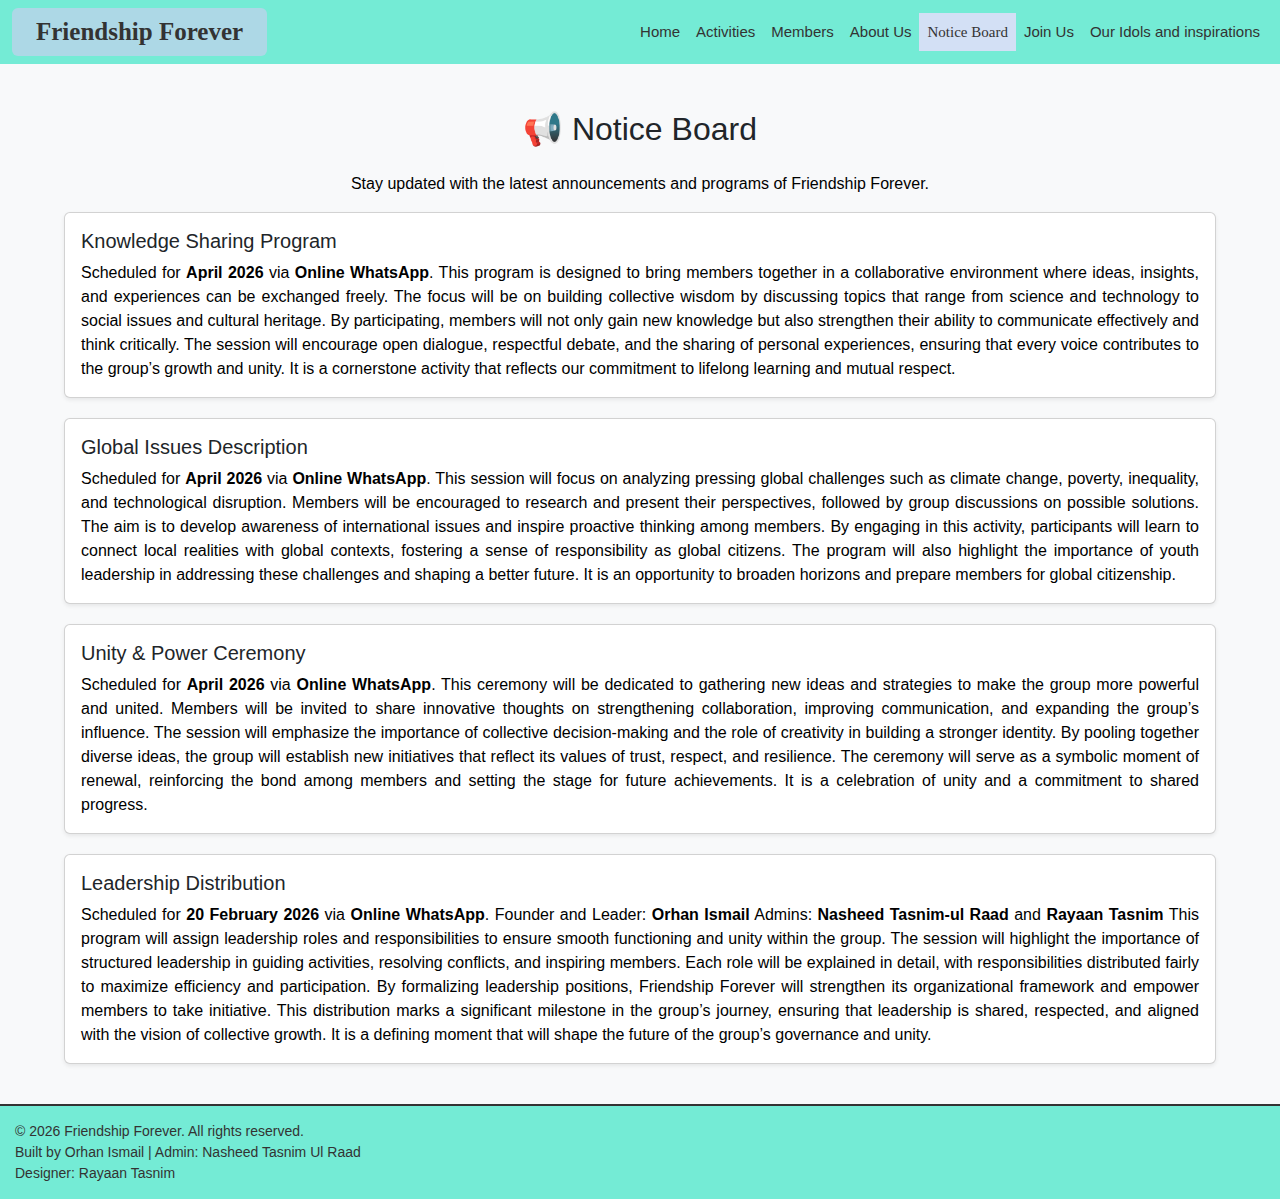
<file: Notice Board.html>
<!DOCTYPE html>
<html lang="en">
<head>
  <meta charset="UTF-8">
  <meta name="viewport" content="width=device-width, initial-scale=1">
  <title>Notice Board - Friendship Forever</title>
  <!-- Bootstrap CSS -->
  <link href="https://cdn.jsdelivr.net/npm/bootstrap@5.3.8/dist/css/bootstrap.min.css" rel="stylesheet">
  <link rel="stylesheet" type="text/css" href="style.css">
  <style>
    .notice-section {
      width: 90%;
      margin: 40px auto;
    }
    .notice-card {
      margin-bottom: 20px;
    }
    .notice-card .card-body {
      text-align: justify;
    }
    @media (max-width: 1100px) {
      .notice-section {
        width: 95%;
      }
    }
  </style>
</head>
<body>

  <!-- Navigation Bar -->
  <nav class="navbar navbar-expand-lg">
    <div class="container-fluid">
      <a class="navbar-brand" id="title" href="#">Friendship Forever</a>
      <button class="navbar-toggler" type="button" data-bs-toggle="collapse" 
              data-bs-target="#navbarNav" aria-controls="navbarNav" 
              aria-expanded="false" aria-label="Toggle navigation">
        <span class="navbar-toggler-icon"></span>
      </button>
      <div class="collapse navbar-collapse" id="navbarNav">
        <ul class="navbar-nav ms-auto">
          <li class="nav-item"><a class="nav-link" href="Main Page.html" target="_blank">Home</a></li>
          <li class="nav-item"><a class="nav-link" href="Activities.html" target="_blank">Activities</a></li>
          <li class="nav-item"><a class="nav-link" href="Members.html" target="_blank">Members</a></li>
          <li class="nav-item"><a class="nav-link" href="About Us.html" target="_blank">About Us</a></li>
          <li class="nav-item"><a class="nav-link special" href="Notice Board.html" target="_blank">Notice Board</a></li>
          <li class="nav-item"><a class="nav-link" href="Join Us.html" target="_blank">Join Us</a></li>
          <li class="nav-item"><a class="nav-link" href="Our Idols and inspirations.html" target="_blank">Our Idols and inspirations</a></li>
        </ul>
      </div>
    </div>
  </nav>

  <!-- Notice Board Section -->
  <div class="notice-section">
    <h2 class="text-center my-4">📢 Notice Board</h2>
    <p class="text-center">Stay updated with the latest announcements and programs of Friendship Forever.</p>

    <!-- Notice 1 -->
    <div class="card shadow-sm notice-card">
      <div class="card-body">
        <h5 class="card-title">Knowledge Sharing Program</h5>
        <p class="card-text">
          Scheduled for <strong>April 2026</strong> via <strong>Online WhatsApp</strong>.  
          This program is designed to bring members together in a collaborative environment where ideas, insights, and experiences can be exchanged freely. The focus will be on building collective wisdom by discussing topics that range from science and technology to social issues and cultural heritage. By participating, members will not only gain new knowledge but also strengthen their ability to communicate effectively and think critically. The session will encourage open dialogue, respectful debate, and the sharing of personal experiences, ensuring that every voice contributes to the group’s growth and unity. It is a cornerstone activity that reflects our commitment to lifelong learning and mutual respect.
        </p>
      </div>
    </div>

    <!-- Notice 2 -->
    <div class="card shadow-sm notice-card">
      <div class="card-body">
        <h5 class="card-title">Global Issues Description</h5>
        <p class="card-text">
          Scheduled for <strong>April 2026</strong> via <strong>Online WhatsApp</strong>.  
          This session will focus on analyzing pressing global challenges such as climate change, poverty, inequality, and technological disruption. Members will be encouraged to research and present their perspectives, followed by group discussions on possible solutions. The aim is to develop awareness of international issues and inspire proactive thinking among members. By engaging in this activity, participants will learn to connect local realities with global contexts, fostering a sense of responsibility as global citizens. The program will also highlight the importance of youth leadership in addressing these challenges and shaping a better future. It is an opportunity to broaden horizons and prepare members for global citizenship.
        </p>
      </div>
    </div>

    <!-- Notice 3 -->
    <div class="card shadow-sm notice-card">
      <div class="card-body">
        <h5 class="card-title">Unity & Power Ceremony</h5>
        <p class="card-text">
          Scheduled for <strong>April 2026</strong> via <strong>Online WhatsApp</strong>.  
          This ceremony will be dedicated to gathering new ideas and strategies to make the group more powerful and united. Members will be invited to share innovative thoughts on strengthening collaboration, improving communication, and expanding the group’s influence. The session will emphasize the importance of collective decision-making and the role of creativity in building a stronger identity. By pooling together diverse ideas, the group will establish new initiatives that reflect its values of trust, respect, and resilience. The ceremony will serve as a symbolic moment of renewal, reinforcing the bond among members and setting the stage for future achievements. It is a celebration of unity and a commitment to shared progress.
        </p>
      </div>
    </div>

    <!-- Notice 4 -->
    <div class="card shadow-sm notice-card">
      <div class="card-body">
        <h5 class="card-title">Leadership Distribution</h5>
        <p class="card-text">
          Scheduled for <strong>20 February 2026</strong> via <strong>Online WhatsApp</strong>.  
          Founder and Leader: <strong>Orhan Ismail</strong>  
          Admins: <strong>Nasheed Tasnim-ul Raad</strong> and <strong>Rayaan Tasnim</strong>  
          This program will assign leadership roles and responsibilities to ensure smooth functioning and unity within the group. The session will highlight the importance of structured leadership in guiding activities, resolving conflicts, and inspiring members. Each role will be explained in detail, with responsibilities distributed fairly to maximize efficiency and participation. By formalizing leadership positions, Friendship Forever will strengthen its organizational framework and empower members to take initiative. This distribution marks a significant milestone in the group’s journey, ensuring that leadership is shared, respected, and aligned with the vision of collective growth. It is a defining moment that will shape the future of the group’s governance and unity.
        </p>
      </div>
    </div>
  </div>

  <!-- Footer -->
  <footer style="background-color:#74ebd5; padding:15px; text-align:center; margin-top:40px; border-top:2px solid #333;">
    <p style="margin:0; font-size:14px; color:#333;">
      © 2026 Friendship Forever. All rights reserved. <br>
      Built by Orhan Ismail | Admin: Nasheed Tasnim Ul Raad <br>
      Designer: Rayaan Tasnim
    </p>
  </footer>

  <!-- Bootstrap JS -->
  <script src="https://cdn.jsdelivr.net/npm/bootstrap@5.3.8/dist/js/bootstrap.bundle.min.js"></script>
</body>
</html>
</file>
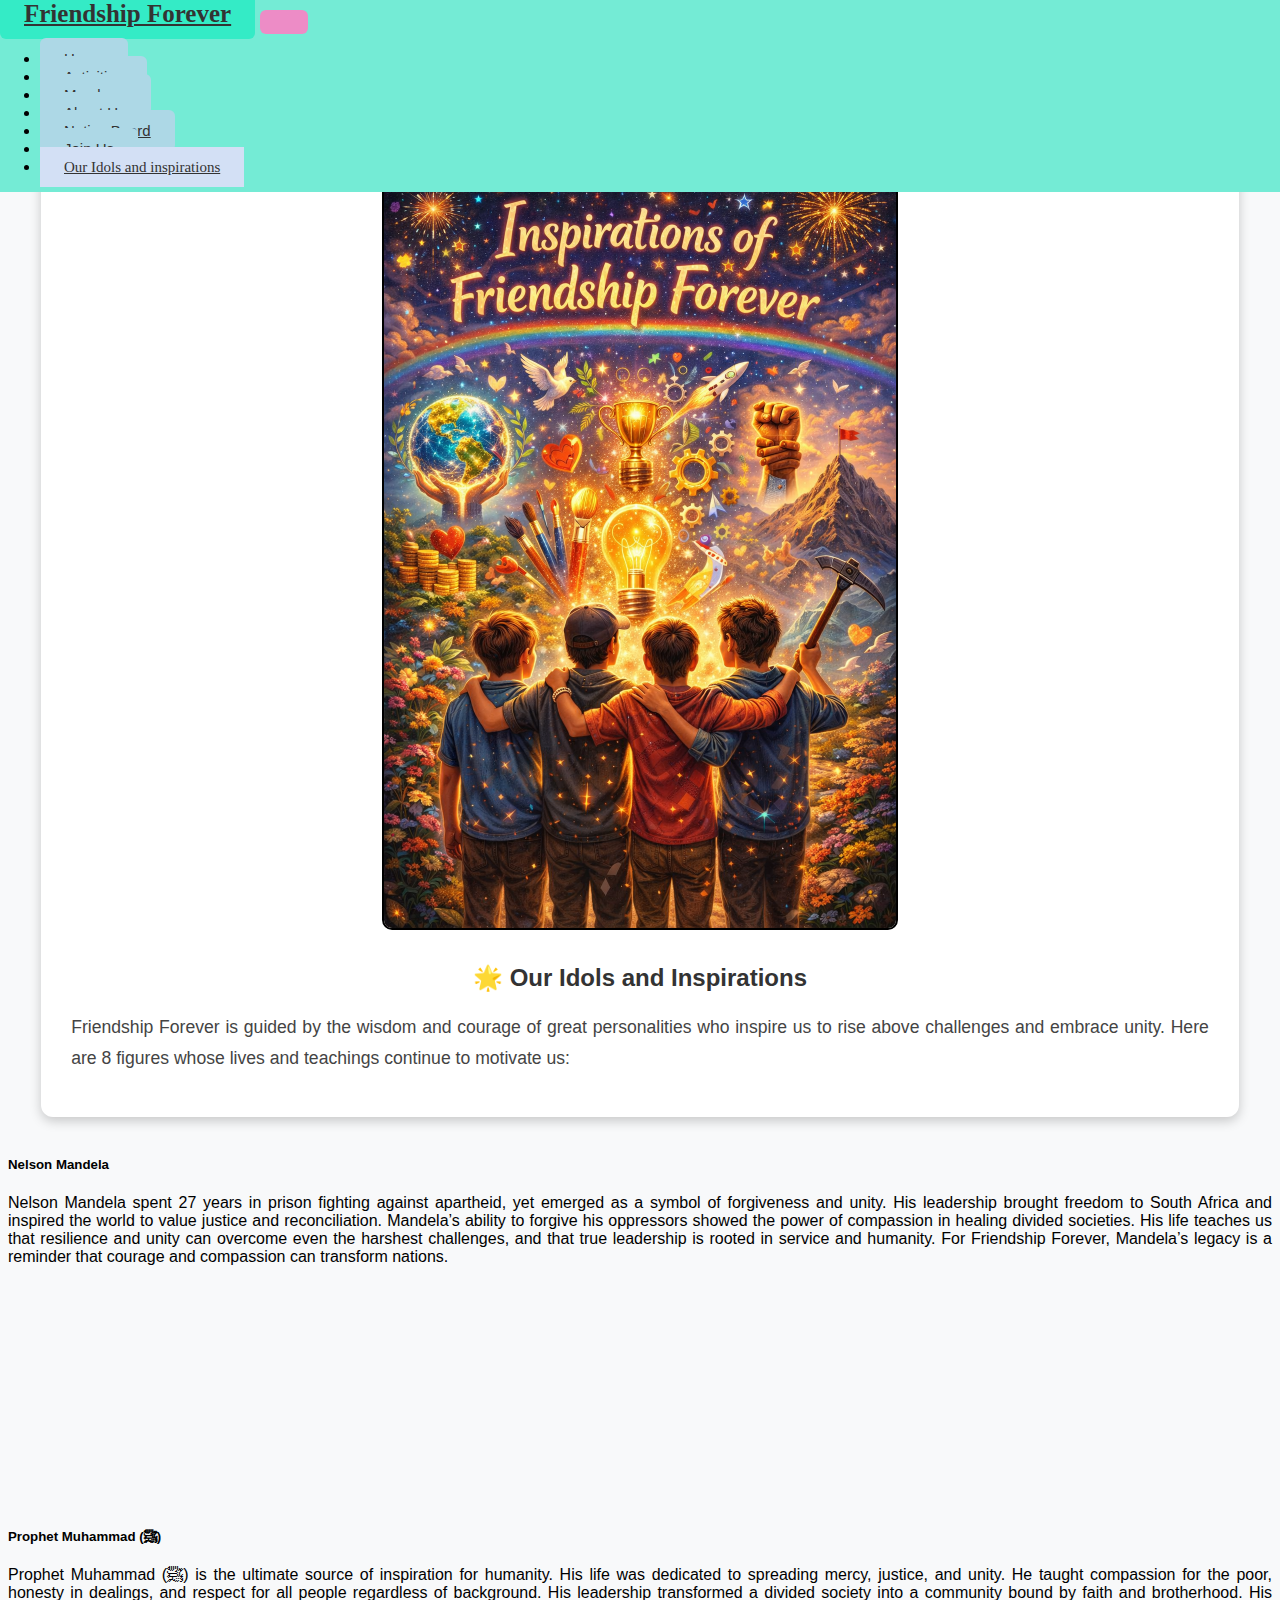
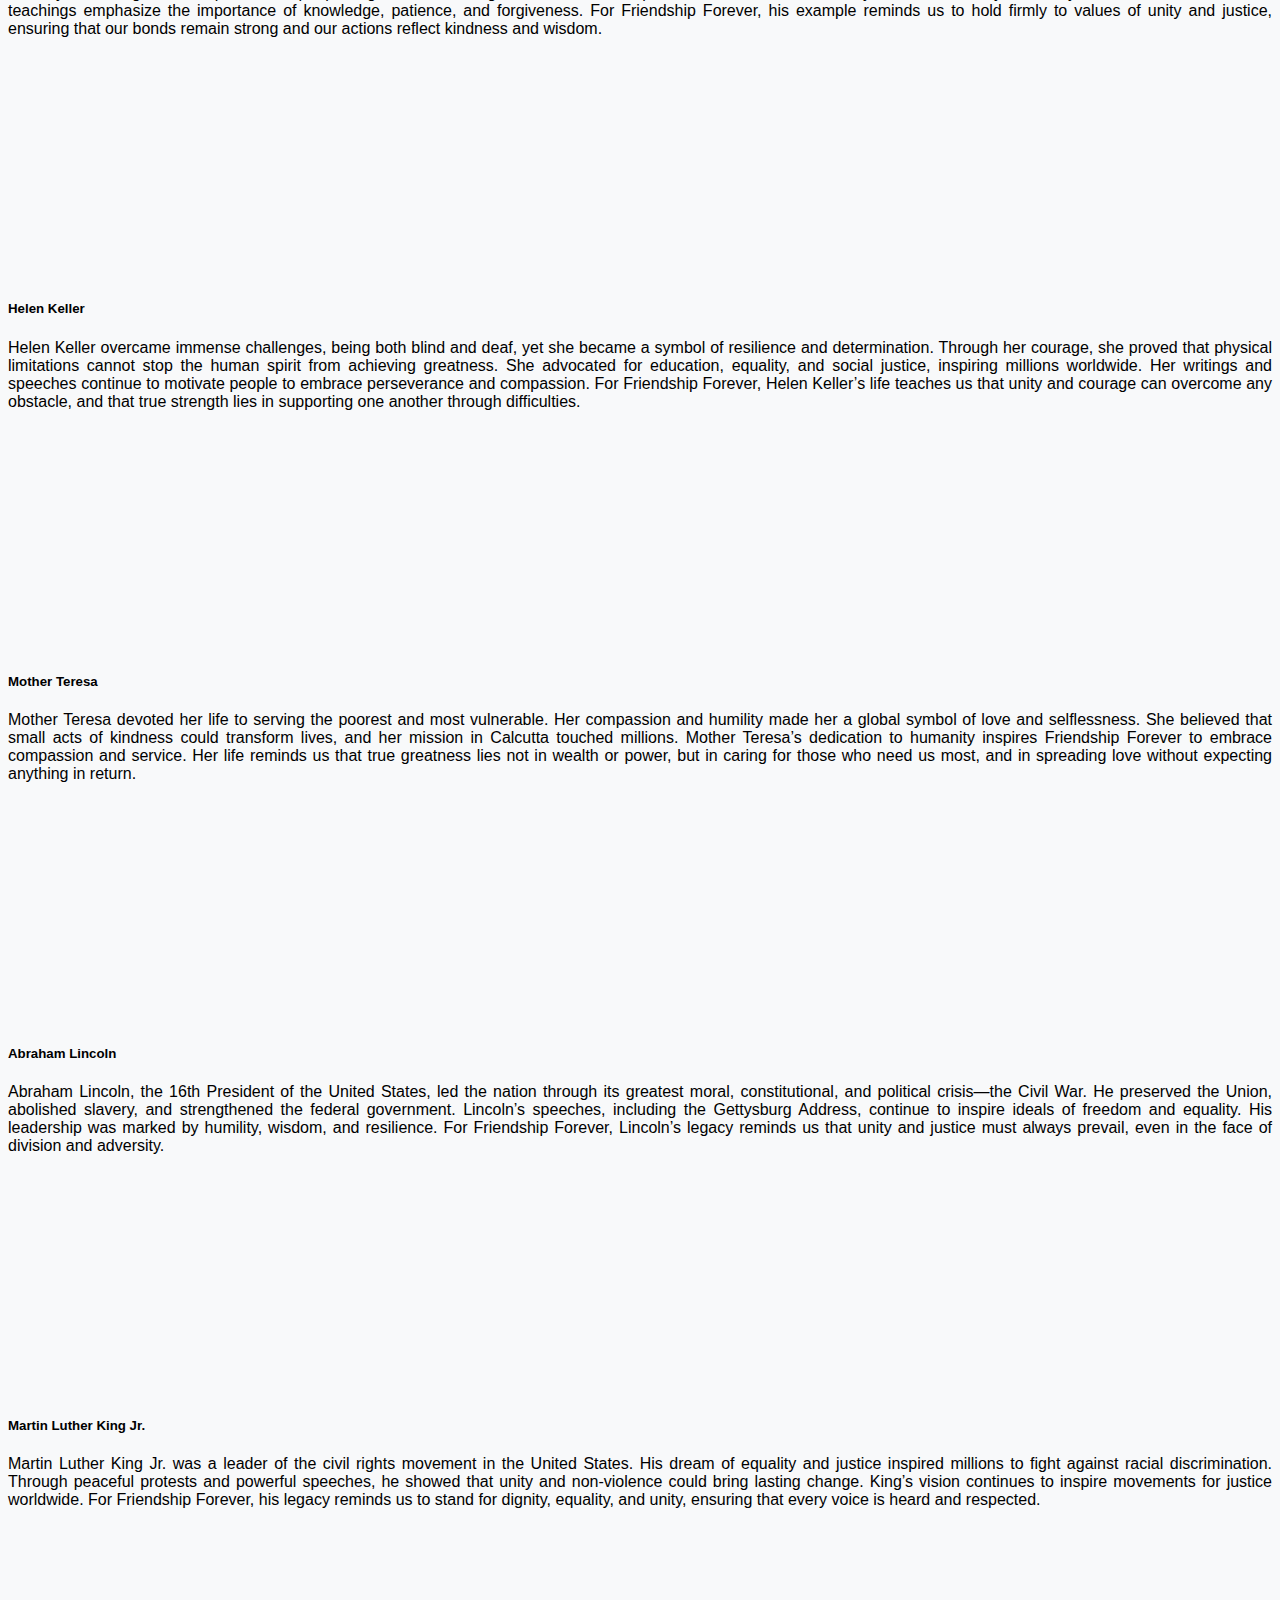
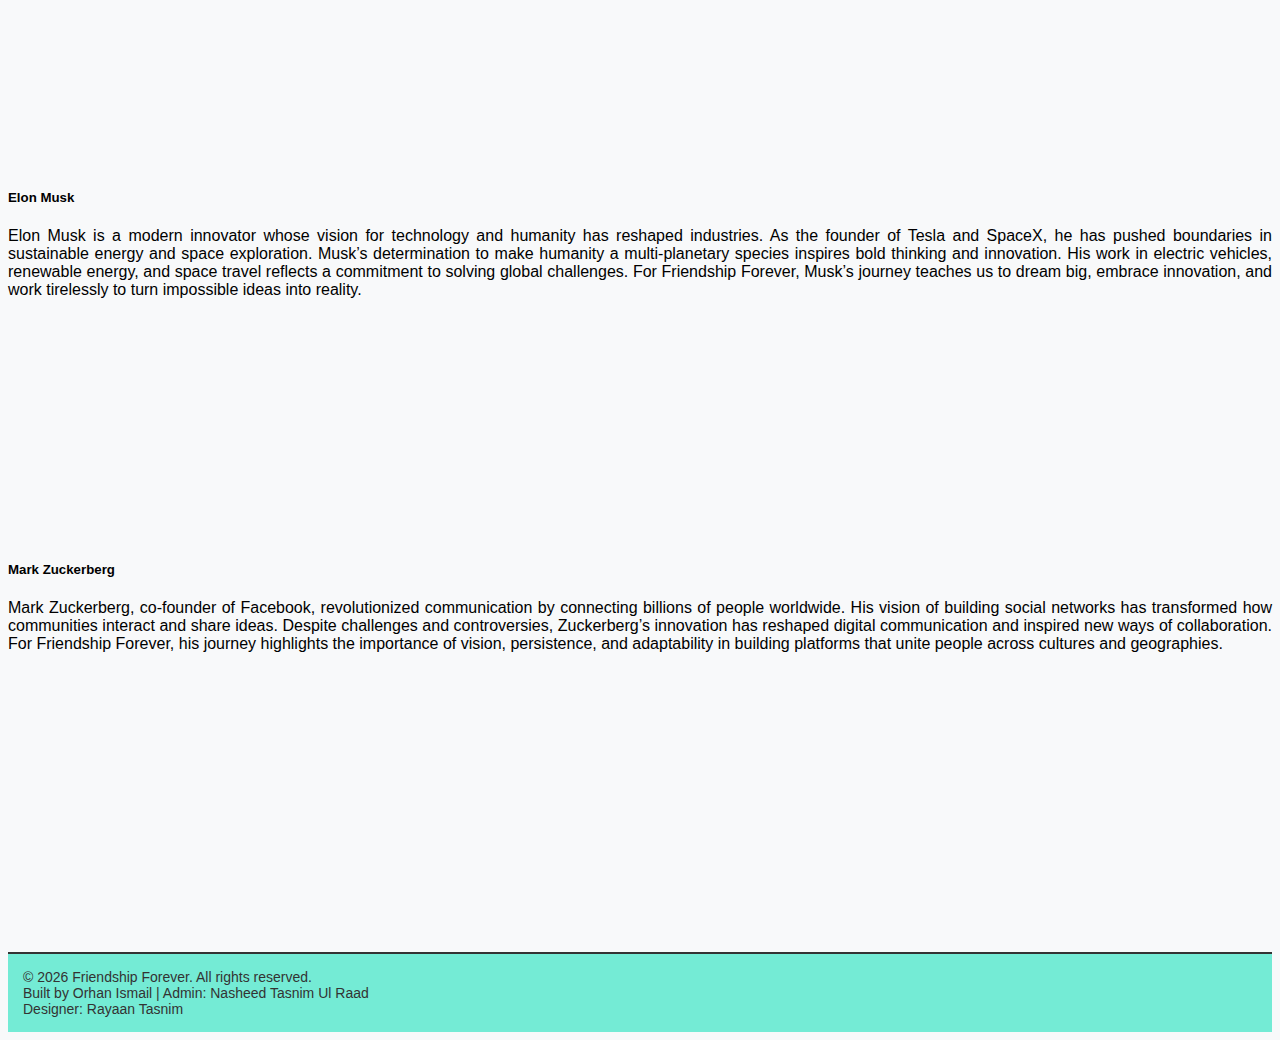
<file: Our Idols and inspirations.html>
<!DOCTYPE html>
<html lang="en">
<head>
  <meta charset="UTF-8">
  <meta name="viewport" content="width=device-width, initial-scale=1">
  <title>Our Idols and Inspirations - Friendship Forever</title>
  <!-- Bootstrap CSS -->
  <link href="https://cdn.jsdelivr.net/npm/bootstrap@5.3.8/dist/css/bootstrap.min.css" rel="stylesheet" integrity="sha384-sRIl4kxILFvY47J16cr9ZwB07vP4J8+LH7qKQnuqkuIAvNWLzeN8tE5YBujZqJLB" crossorigin="anonymous">
  
  <script src="https://cdn.jsdelivr.net/npm/bootstrap@5.3.8/dist/js/bootstrap.bundle.min.js" integrity="sha384-FKyoEForCGlyvwx9Hj09JcYn3nv7wiPVlz7YYwJrWVcXK/BmnVDxM+D2scQbITxI" crossorigin="anonymous"></script>
  <link rel="stylesheet" type="text/css" href="style.css">
  <style>
    .card {
      min-height: 350px;
    }

    .card-text{
      text-align: justify;
    }


    @media (max-width: 1100px) {
      .row {
        display: block;
      }
      .col-md-6 {
        width: 100%;
        margin-bottom: 20px;
      }
    }
  </style>
</head>
<body>

  <!-- Navigation Bar -->
  <nav class="navbar navbar-expand-lg">
    <div class="container-fluid">
      <a class="navbar-brand" id="title" href="#">Friendship Forever</a>
      <button class="navbar-toggler" type="button" data-bs-toggle="collapse" 
              data-bs-target="#navbarNav" aria-controls="navbarNav" 
              aria-expanded="false" aria-label="Toggle navigation">
        <span class="navbar-toggler-icon"></span>
      </button>
      <div class="collapse navbar-collapse" id="navbarNav">
        <ul class="navbar-nav ms-auto">
          <li class="nav-item"><a class="nav-link" href="Main Page.html" target="_blank">Home</a></li>
          <li class="nav-item"><a class="nav-link" href="Activities.html" target="_blank">Activities</a></li>
          <li class="nav-item"><a class="nav-link" href="Members.html" target="_blank">Members</a></li>
          <li class="nav-item"><a class="nav-link" href="About Us.html" target="_blank">About Us</a></li>
          <li class="nav-item"><a class="nav-link" href="Notice Board.html" target="_blank">Notice Board</a></li>
          <li class="nav-item"><a class="nav-link" href="Join Us.html" target="_blank">Join Us</a></li>
          <li class="nav-item"><a class="nav-link special" href="Our Idols and inspirations.html" target="_blank">Our Idols and inspirations</a></li>
        </ul>
      </div>
    </div>
  </nav>

  <!-- Idols and Inspirations Section -->
  <div class="details">
    <center>
      <img src="Inspiration.png">
    </center>
    <h2>🌟 Our Idols and Inspirations</h2>
    <p>
      Friendship Forever is guided by the wisdom and courage of great personalities who inspire us to rise above challenges and embrace unity. Here are 8 figures whose lives and teachings continue to motivate us:
    </p>
  </div>

  <!-- 10 Inspiration Sections -->
  <div class="container my-5">
    <div class="row g-4">
      <!-- 1 Nelson Mandela -->
      <div class="col-md-6">
        <div class="card shadow-sm">
          <div class="card-body">
            <h5 class="card-title">Nelson Mandela</h5>
            <p class="card-text">
              Nelson Mandela spent 27 years in prison fighting against apartheid, yet emerged as a symbol of forgiveness and unity. His leadership brought freedom to South Africa and inspired the world to value justice and reconciliation. Mandela’s ability to forgive his oppressors showed the power of compassion in healing divided societies. His life teaches us that resilience and unity can overcome even the harshest challenges, and that true leadership is rooted in service and humanity. For Friendship Forever, Mandela’s legacy is a reminder that courage and compassion can transform nations.
            </p>
          </div>
        </div>
      </div>
      <!-- 2 Prophet Muhammad (ﷺ) -->
      <div class="col-md-6">
        <div class="card shadow-sm">
          <div class="card-body">
            <h5 class="card-title">Prophet Muhammad (ﷺ)</h5>
            <p class="card-text">
              Prophet Muhammad (ﷺ) is the ultimate source of inspiration for humanity. His life was dedicated to spreading mercy, justice, and unity. He taught compassion for the poor, honesty in dealings, and respect for all people regardless of background. His leadership transformed a divided society into a community bound by faith and brotherhood. His teachings emphasize the importance of knowledge, patience, and forgiveness. For Friendship Forever, his example reminds us to hold firmly to values of unity and justice, ensuring that our bonds remain strong and our actions reflect kindness and wisdom.
            </p>
          </div>
        </div>
      </div>
      <!-- 3 Helen Keller -->
      <div class="col-md-6">
        <div class="card shadow-sm">
          <div class="card-body">
            <h5 class="card-title">Helen Keller</h5>
            <p class="card-text">
              Helen Keller overcame immense challenges, being both blind and deaf, yet she became a symbol of resilience and determination. Through her courage, she proved that physical limitations cannot stop the human spirit from achieving greatness. She advocated for education, equality, and social justice, inspiring millions worldwide. Her writings and speeches continue to motivate people to embrace perseverance and compassion. For Friendship Forever, Helen Keller’s life teaches us that unity and courage can overcome any obstacle, and that true strength lies in supporting one another through difficulties.
            </p>
          </div>
        </div>
      </div>
      <!-- 4 Mother Teresa -->
      <div class="col-md-6">
        <div class="card shadow-sm">
          <div class="card-body">
            <h5 class="card-title">Mother Teresa</h5>
            <p class="card-text">
              Mother Teresa devoted her life to serving the poorest and most vulnerable. Her compassion and humility made her a global symbol of love and selflessness. She believed that small acts of kindness could transform lives, and her mission in Calcutta touched millions. Mother Teresa’s dedication to humanity inspires Friendship Forever to embrace compassion and service. Her life reminds us that true greatness lies not in wealth or power, but in caring for those who need us most, and in spreading love without expecting anything in return.
            </p>
          </div>
        </div>
      </div>
      <!-- 5 Abraham Lincoln -->
      <div class="col-md-6">
        <div class="card shadow-sm">
          <div class="card-body">
            <h5 class="card-title">Abraham Lincoln</h5>
            <p class="card-text">
              Abraham Lincoln, the 16th President of the United States, led the nation through its greatest moral, constitutional, and political crisis—the Civil War. He preserved the Union, abolished slavery, and strengthened the federal government. Lincoln’s speeches, including the Gettysburg Address, continue to inspire ideals of freedom and equality. His leadership was marked by humility, wisdom, and resilience. For Friendship Forever, Lincoln’s legacy reminds us that unity and justice must always prevail, even in the face of division and adversity.
            </p>
          </div>
        </div>
      </div>
      <!-- 6 Martin Luther King Jr. -->
      <div class="col-md-6">
        <div class="card shadow-sm">
          <div class="card-body">
            <h5 class="card-title">Martin Luther King Jr.</h5>
            <p class="card-text">
              Martin Luther King Jr. was a leader of the civil rights movement in the United States. His dream of equality and justice inspired millions to fight against racial discrimination. Through peaceful protests and powerful speeches, he showed that unity and non-violence could bring lasting change. King’s vision continues to inspire movements for justice worldwide. For Friendship Forever, his legacy reminds us to stand for dignity, equality, and unity, ensuring that every voice is heard and respected.
            </p>
          </div>
        </div>
      </div>
      <!-- 7 Elon Musk -->
      <div class="col-md-6">
        <div class="card shadow-sm">
          <div class="card-body">
            <h5 class="card-title">Elon Musk</h5>
            <p class="card-text">
              Elon Musk is a modern innovator whose vision for technology and humanity has reshaped industries. As the founder of Tesla and SpaceX, he has pushed boundaries in sustainable energy and space exploration. Musk’s determination to make humanity a multi-planetary species inspires bold thinking and innovation. His work in electric vehicles, renewable energy, and space travel reflects a commitment to solving global challenges. For Friendship Forever, Musk’s journey teaches us to dream big, embrace innovation, and work tirelessly to turn impossible ideas into reality.
            </p>
          </div>
        </div>
      </div>
      <!-- 8 Mark Zuckerberg -->
      <div class="col-md-6">
        <div class="card shadow-sm">
          <div class="card-body">
            <h5 class="card-title">Mark Zuckerberg</h5>
            <p class="card-text">
              Mark Zuckerberg, co-founder of Facebook, revolutionized communication by connecting billions of people worldwide. His vision of building social networks has transformed how communities interact and share ideas. Despite challenges and controversies, Zuckerberg’s innovation has reshaped digital communication and inspired new ways of collaboration. For Friendship Forever, his journey highlights the importance of vision, persistence, and adaptability in building platforms that unite people across cultures and geographies.
            </p>
          </div>
        </div>
      </div>

<!-- Footer / Copyright Section -->
  <footer style="background-color:#74ebd5; padding:15px; text-align:center; margin-top:40px; border-top:2px solid #333;">
    <p style="margin:0; font-size:14px; color:#333;">
      © 2026 Friendship Forever. All rights reserved. <br>
      Built by Orhan Ismail | Admin: Nasheed Tasnim Ul Raad <br>
      Designer: Rayaan Tasnim
    </p>
  </footer>
</file>
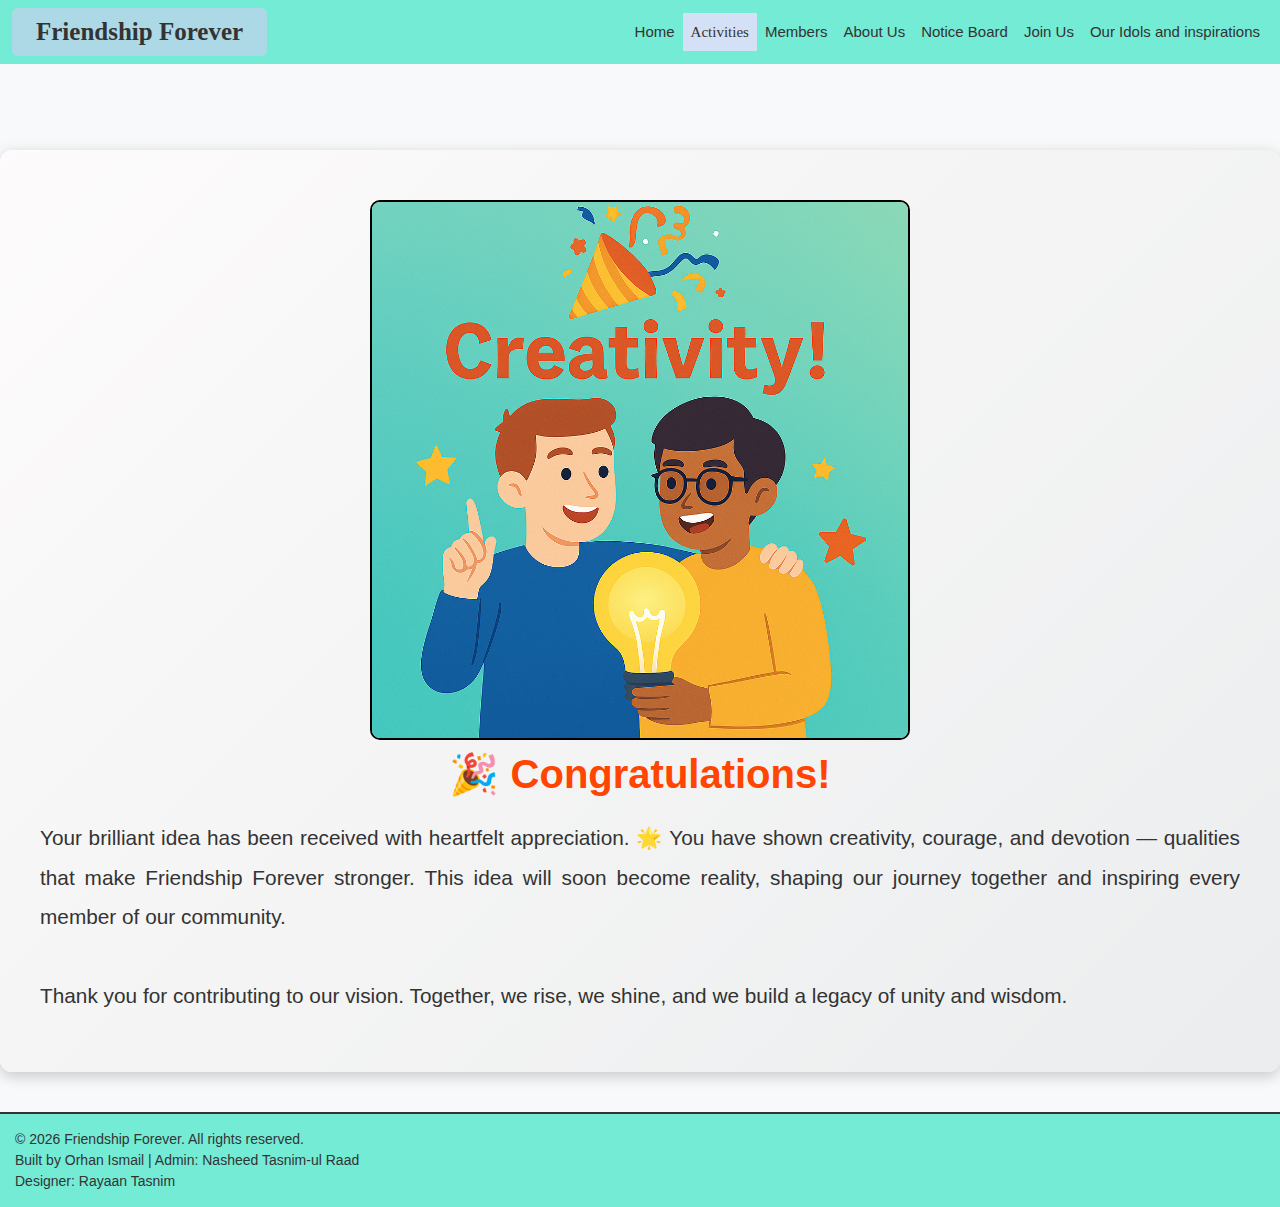
<file: Submit.html>
<!DOCTYPE html>
<html lang="en">
<head>
  <meta charset="UTF-8">
  <meta name="viewport" content="width=device-width, initial-scale=1">
  <title>IDEA Submition - Friendship Forever</title>
  <!-- Bootstrap CSS -->
  <link href="https://cdn.jsdelivr.net/npm/bootstrap@5.3.2/dist/css/bootstrap.min.css" rel="stylesheet">
  <link rel="stylesheet" type="text/css" href="style.css">
  <style>
    .greeting {
      text-align: center;
      margin-top: 80px;
      padding: 40px;
      background: #fff;
      border-radius: 12px;
      box-shadow: 0 4px 15px rgba(0,0,0,0.2);
    }
    .greeting h1 {
      font-size: 2.5rem;
      color: #FF4500;
      font-weight: bold;
    }
    .greeting p {
      font-size: 1.3rem;
      line-height: 1.9;
      margin-top: 20px;
      color: #333;
    }

    .greeting {
      background: linear-gradient(135deg, #fdfbfb 0%, #ebedee 100%);
    }
  </style>
</head>
<body>

  <!-- Navigation Bar -->
  <nav class="navbar navbar-expand-lg ">
    <div class="container-fluid">
      <a class="navbar-brand" id="title" href="#">Friendship Forever</a>
      <button class="navbar-toggler" type="button" data-bs-toggle="collapse" 
              data-bs-target="#navbarNav" aria-controls="navbarNav" 
              aria-expanded="false" aria-label="Toggle navigation">
        <span class="navbar-toggler-icon"></span>
      </button>
      <div class="collapse navbar-collapse" id="navbarNav">
        <ul class="navbar-nav ms-auto">
          <li class="nav-item"><a class="nav-link" href="Main Page.html" target="_blank">Home</a></li>
          <li class="nav-item"><a class="nav-link special" href="Activities.html" target="_blank">Activities</a></li>
          <li class="nav-item"><a class="nav-link" href="Members.html" target="_blank">Members</a></li>
          <li class="nav-item"><a class="nav-link" href="About Us.html" target="_blank">About Us</a></li>
          <li class="nav-item"><a class="nav-link" href="Notice Board.html" target="_blank">Notice Board</a></li>
          <li class="nav-item"><a class="nav-link" href="Join Us.html" target="_blank">Join Us</a></li>
          <li class="nav-item"><a class="nav-link" href="Our Idols and inspirations.html" target="_blank">Our Idols and inspirations</a></li>
        </ul>
      </div>
    </div>
  </nav>

  <!-- Congratulations Section -->
  <div class="greeting">
    <center>
      <img src="Congrat.png">
    </center>
    <h1>🎉 Congratulations!</h1>
    <p>
      Your brilliant idea has been received with heartfelt appreciation.  
      🌟 You have shown creativity, courage, and devotion — qualities that make Friendship Forever stronger.  
      This idea will soon become reality, shaping our journey together and inspiring every member of our community.  
      <br><br>
      Thank you for contributing to our vision. Together, we rise, we shine, and we build a legacy of unity and wisdom.  
    </p>
  </div>

  <!-- Footer / Copyright Section -->
  <footer style="background-color:#74ebd5; padding:15px; text-align:center; margin-top:40px; border-top:2px solid #333;">
    <p style="margin:0; font-size:14px; color:#333;">
      © 2026 Friendship Forever. All rights reserved. <br>
      Built by Orhan Ismail | Admin: Nasheed Tasnim-ul Raad <br>
      Designer: Rayaan Tasnim
    </p>
  </footer>

  <!-- Bootstrap JS -->
  <script src="https://cdn.jsdelivr.net/npm/bootstrap@5.3.2/dist/js/bootstrap.bundle.min.js"></script>
</body>
</html>
</file>
<file: style.css>
body {
  font-family: 'Segoe UI', Tahoma, Geneva, Verdana, sans-serif;
  background: #f8f9fa;
  padding-top: 70px; /* Prevent content overlap with fixed navbar */
}

.navbar {
  background-color: #74ebd5;
  position: fixed;   /* Fix navbar at top */
  top: 0;
  left: 0;
  width: 100%;
  z-index: 1000;     /* Keep it above other elements */
}

.sp{
  text-align: center;
  font-family: Algerian;
  font-size: 25px;
}

.navbar-brand {
  font-weight: bold;
  color: #333;
}

.nav-link {
  color: #333 !important;
  font-weight: 500;
  font-size: 15px;
}

.nav-link:hover {
  color: #000 !important;
  text-decoration: underline;
}

#title {
  font-family: Algerian;
  font-size: 25px;
}

.details, .anthem, .oath {
  width: 90%;
  margin: 40px auto;
  background: #fff;
  padding: 30px;
  border-radius: 12px;
  box-shadow: 0 4px 12px rgba(0,0,0,0.2);
}

.details h2, .anthem h2, .oath h2 {
  text-align: center;
  font-weight: bold;
  margin-bottom: 20px;
  color: #333;
}

.details p, .anthem p, .oath p {
  font-size: 1.1rem;
  line-height: 1.8;
  margin-bottom: 12px;
  color: #444;
}

.details p {
  text-align: justify;
}

.highlight {
  color: #FF4500;
  font-weight: bold;
}

.quote {
  font-style: italic;
  color: #006400;
  margin-top: 15px;
}

.quran {
  font-style: italic;
  color: #1a237e;
  margin-top: 15px;
}

.special {
  background-color: #d3e0f5;
  border-radius: 0px;
  font-family: Algerian;
}

img {
  width: 45%;
  transition: all 0.3s ease;
  border-radius: 10px;
  border: 2px solid black;
  margin: 10px;
}

img:hover {
  width: 45%;
  opacity: 0.9;
}

p {
  text-align: justify;
  color: black;
}

button {
  background-color: #ed8cc6;
  color: white;
  padding: 12px 24px;
  border: none;
  border-radius: 6px;
  font-size: 16px;
  cursor: pointer;
  transition: background-color 0.3s ease, transform 0.2s ease;
}

button:hover {
  background-color: #34ebc6;
  transform: scale(1.05);
}

button:active {
  background-color: #3e8e41;
  transform: scale(0.95);
}

a {
  background-color: lightblue;
  color: white;
  padding: 12px 24px;
  border: none;
  border-radius: 6px;
  font-size: 16px;
  cursor: pointer;
  transition: background-color 0.3s ease, transform 0.2s ease;
}

a:hover {
  background-color: #34ebc6;
  transform: scale(1.05);
}

a:active {
  background-color: lightblue;
  transform: scale(0.95);
}

footer{
  text-align: center;
}

.btn {
  a {
    background-color: lightsalmon;
  }
}

img:active {
  width: 45%;
  transform: scale(0.98);
}

@media (max-width: 1100px) {
  img {
    width: 90%;
  }

  img:hover{
    width:70%;
  }
}
</file>
